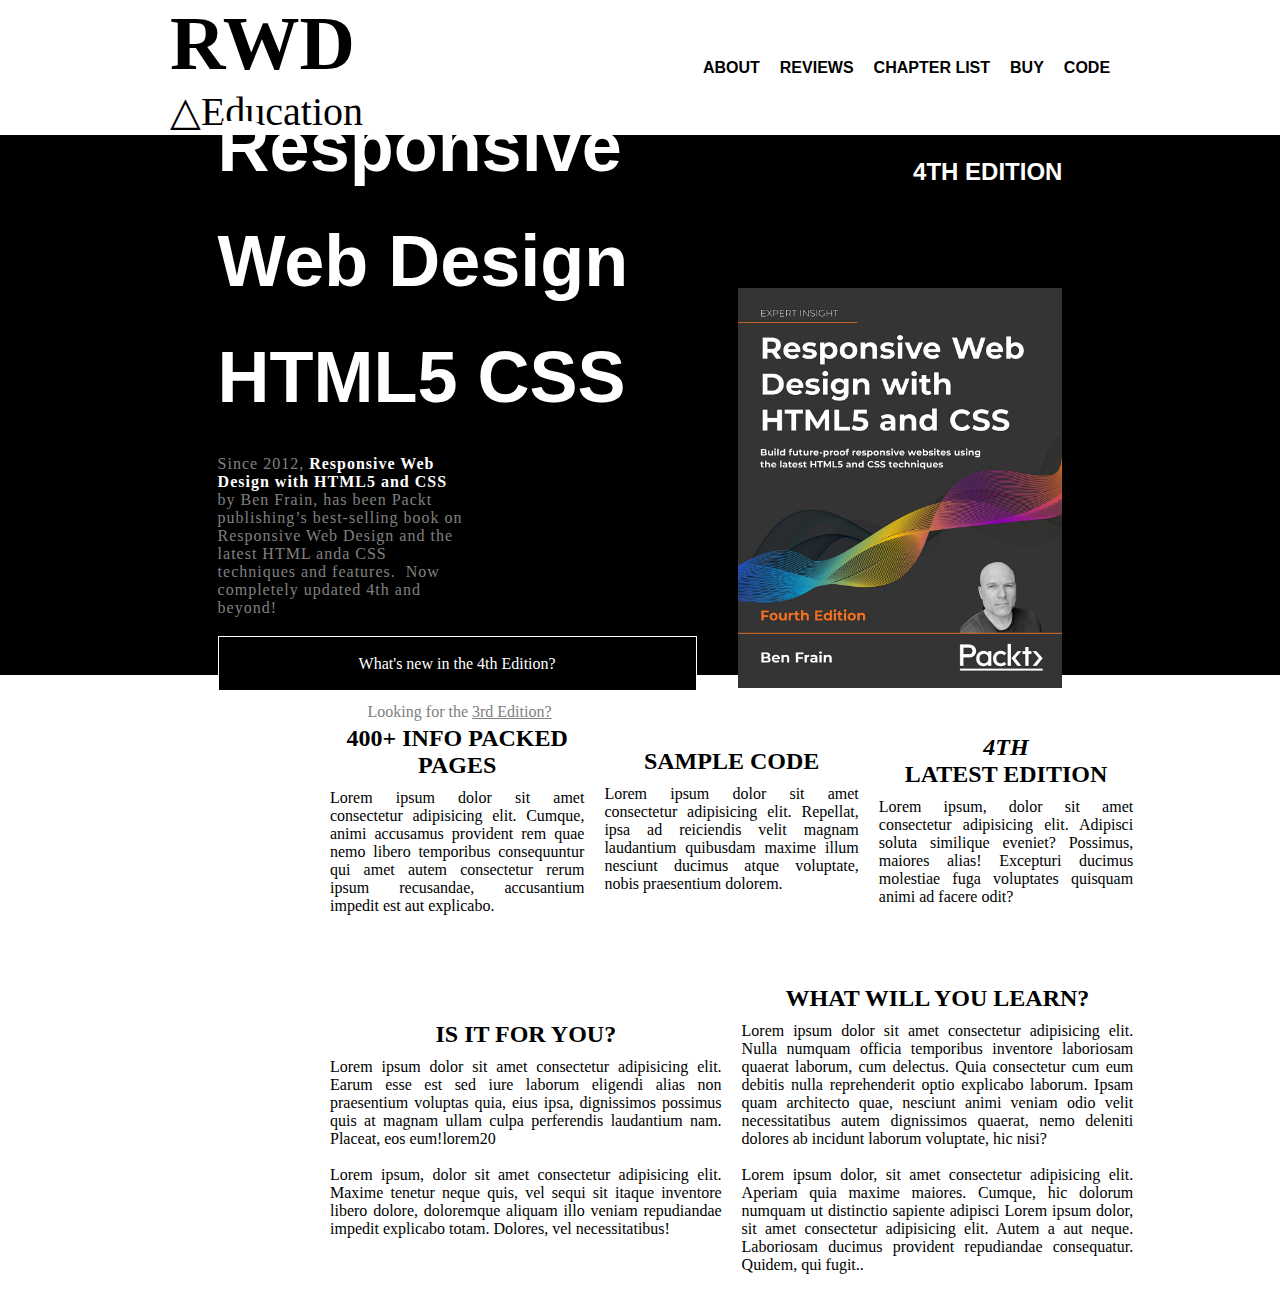
<file: 02/index.html>
<!DOCTYPE html>
<html lang="en">
<head>
  <meta charset="UTF-8">
  <meta name="viewport" content="width=device-width, initial-scale=1.0">
  <link rel="stylesheet" href="style.css">
  <title>Document</title>
</head>
<body>
  <header id="header">
    <nav>
      <div class="header-brand">
        <h1>RWD</h1>
        <h2><span>△</span>Education</h2>
      </div>
      <div class="nav-links">
        <ul>
          <li><a href="">ABOUT</a></li>
          <li><a href="">REVIEWS</a></li>
          <li><a href="">CHAPTER LIST</a></li>
          <li><a href="">BUY</a></li>
          <li><a href="">CODE</a></li>
        </ul>
      </div>
    </nav>
  </header>
  <main>
    <div class="hero-section">
      <div class="hero-section-left">
        <h1 style="line-height: 1.6;">Responsive Web Design <br>HTML5 CSS</h1>
        <!-- <p>Lorem ipsum dolor <b>sit amet consectetur adipisicing elit.</b> Nobis vel natus deleniti pariatur tempore maiores, voluptates reiciendisr doloremque, deleniti, magnam reiciendis iste quidem, eius tenetur quaerat nisi ullam eum. Quod voluptate ducimus nobis voluptas saepe rerum, ullam sint suscipit consequuntur quibusdam fugit sit itaque aliquam?</p> -->
         <p>Since 2012, <b>Responsive Web Design with HTML5 and CSS</b>
          by Ben Frain, has been Packt publishing’s best-selling
          book on Responsive Web Design and the latest HTML anda
          CSS techniques and features.  Now completely updated 4th and beyond!</p><br>
        <span>What's new in the 4th Edition?</span>
        <br><a href="#">Looking for the <u>3rd Edition?</u></a>
      </div>
      <div class="hero-section-right">
        <h2>4TH EDITION</h2>
        <img src="img/81n6iWkrsFL.jpg" alt="">
      </div>
    </div>
  </main>
  <footer>
    <section class="footer-top">
      <div class="footer-top-left">
        <h2>400+ INFO PACKED PAGES</h2>
        <p>Lorem ipsum dolor sit amet consectetur adipisicing elit. Cumque, animi accusamus provident rem quae nemo libero temporibus consequuntur qui amet autem consectetur rerum ipsum recusandae, accusantium impedit est aut explicabo.</p>
      </div>
      <div class="footer-top-middle">
        <h2>SAMPLE CODE</h2>
        <p>Lorem ipsum dolor sit amet consectetur adipisicing elit. Repellat, ipsa ad reiciendis velit magnam laudantium quibusdam maxime illum nesciunt ducimus atque voluptate, nobis praesentium dolorem.</p>
      </div>
      <div class="footer-top-right">
        <h2><i>4TH</i><br>LATEST EDITION</h2>
        <p>Lorem ipsum, dolor sit amet consectetur adipisicing elit. Adipisci soluta similique eveniet? Possimus, maiores alias! Excepturi ducimus molestiae fuga voluptates quisquam animi ad facere odit?</p>
      </div>
    </section>
    <section class="footer-bottom">
      <div class="footer-bottom-left">
        <h2>IS IT FOR YOU?</h2>
        <p style="text-align: justify;">Lorem ipsum dolor sit amet consectetur adipisicing elit. Earum esse est sed iure laborum eligendi alias non praesentium voluptas quia, eius ipsa, dignissimos possimus quis at magnam ullam culpa perferendis laudantium nam. Placeat, eos eum!lorem20

        </p><br>
        <p>Lorem ipsum, dolor sit amet consectetur adipisicing elit. Maxime tenetur neque quis, vel sequi sit itaque inventore libero dolore, doloremque aliquam illo veniam repudiandae impedit explicabo totam. Dolores, vel necessitatibus!</p>
      </div>
      <div class="footer-bottom-right">
        <h2>WHAT WILL YOU LEARN?</h2>
        <p>Lorem ipsum dolor sit amet consectetur adipisicing elit. Nulla numquam officia temporibus inventore laboriosam quaerat laborum, cum delectus. Quia consectetur cum eum debitis nulla reprehenderit optio explicabo laborum. Ipsam quam architecto quae, nesciunt animi veniam odio velit necessitatibus autem dignissimos quaerat, nemo deleniti dolores ab incidunt laborum voluptate, hic nisi?</p><br>
        <p>Lorem ipsum dolor, sit amet consectetur adipisicing elit. Aperiam quia maxime maiores. Cumque, hic dolorum numquam ut distinctio sapiente adipisci Lorem ipsum dolor, sit amet consectetur adipisicing elit. Autem a aut neque. Laboriosam ducimus provident repudiandae consequatur. Quidem, qui fugit..</p>
      </div>
    </section>
  </footer>
</body>
</html>
</file>
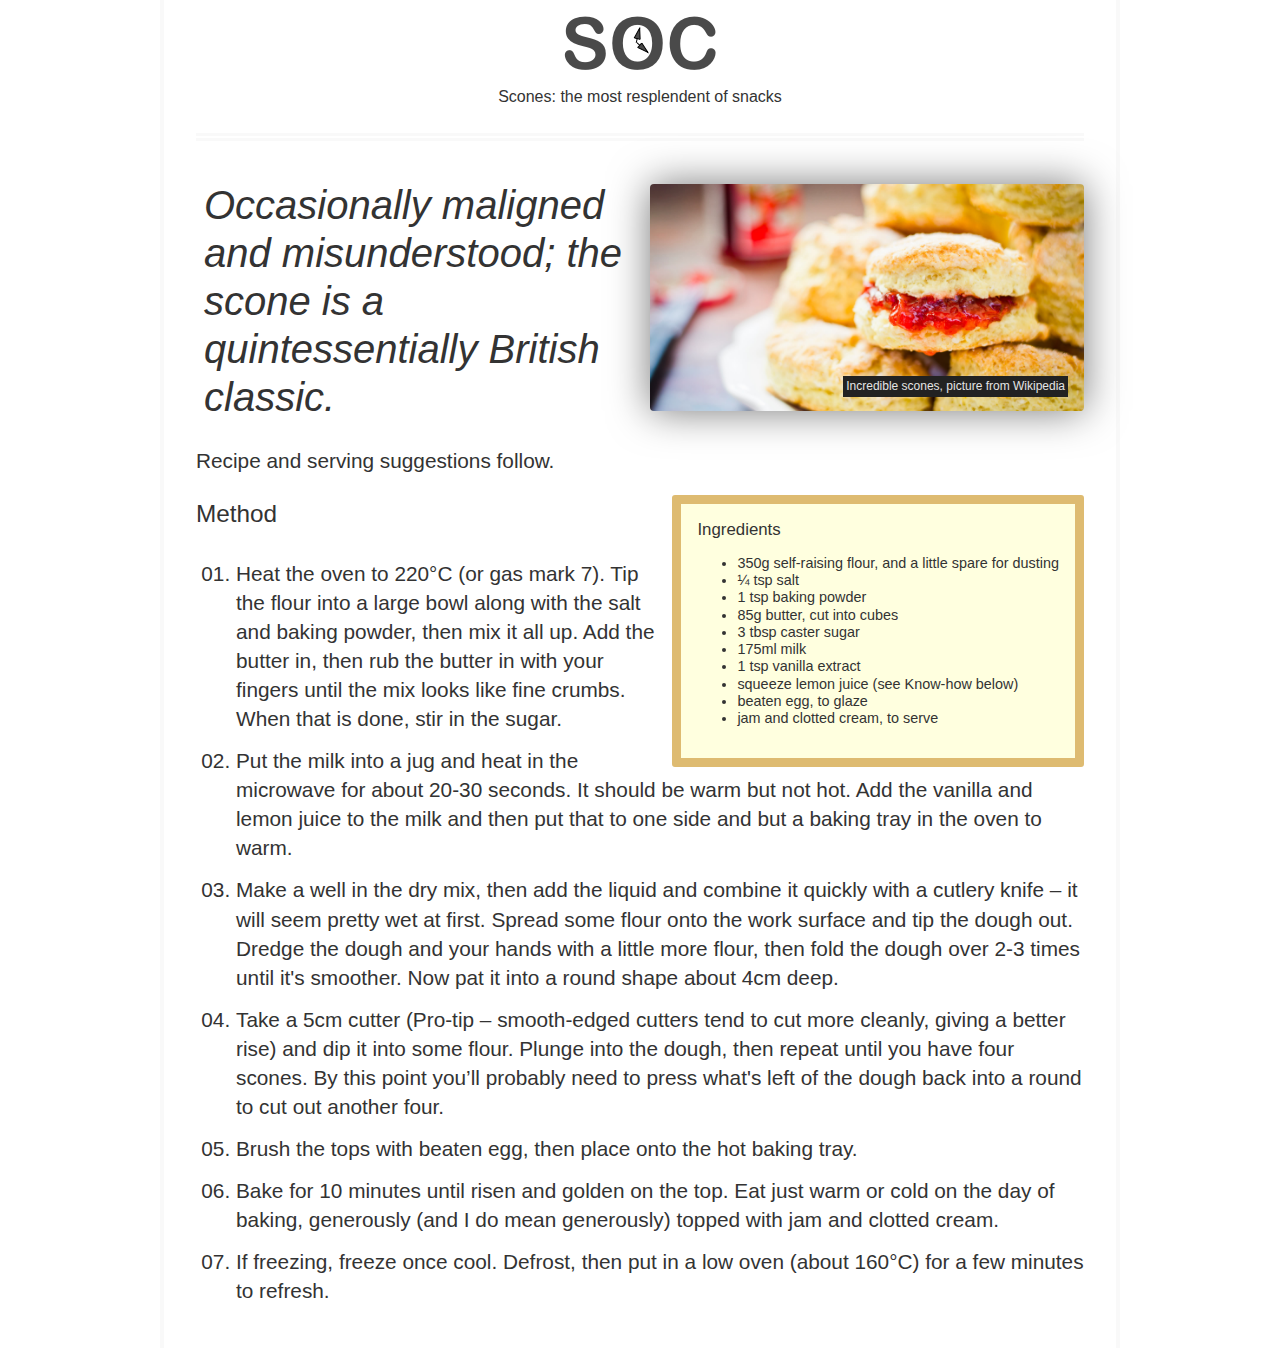
<file: 01/end/index.html>
<!DOCTYPE html>
<html class="no-js" lang="en">
    <head>
        <meta charset="utf-8" />
        <title>Our first responsive web page with HTML5 and CSS</title>
        <meta
            name="description"
            content="A basic responsive web page – an example from Chapter 1"
        />
        <meta name="viewport" content="width=device-width,initial-scale=1.0" />
        <link rel="stylesheet" href="css/styles.css" />
    </head>
    <body>
        <div class="Header">
            <a href="/" class="LogoWrapper"
                ><img src="img/SOC-Logo.png" alt="Scone O'Clock logo"
            /></a>
            <h1 class="Strap">Scones: the most resplendent of snacks</h1>
        </div>
        <div class="IntroWrapper">
            <h2 class="IntroText">
                Occasionally maligned and misunderstood; the scone is a
                quintessentially British classic.
            </h2>
            <div class="MoneyShot">
                <img
                    class="MoneyShotImg"
                    src="img/scones.jpg"
                    alt="Incredible scones"
                />
                <p class="ImageCaption">
                    Incredible scones, picture from Wikipedia
                </p>
            </div>
        </div>
        <p>Recipe and serving suggestions follow.</p>
        <div class="Ingredients">
            <h3 class="SubHeader">Ingredients</h3>
            <ul>
                <li>350g self-raising flour, and a little spare for dusting</li>
                <li>¼ tsp salt</li>
                <li>1 tsp baking powder</li>
                <li>85g butter, cut into cubes</li>
                <li>3 tbsp caster sugar</li>
                <li>175ml milk</li>
                <li>1 tsp vanilla extract</li>
                <li>squeeze lemon juice (see Know-how below)</li>
                <li>beaten egg, to glaze</li>
                <li>jam and clotted cream, to serve</li>
            </ul>
        </div>
        <div class="HowToMake">
            <h3 class="SubHeader">Method</h3>
            <ol class="MethodWrapper">
                <li>
                    Heat the oven to 220&deg;C (or gas mark 7). Tip the flour
                    into a large bowl along with the salt and baking powder,
                    then mix it all up. Add the butter in, then rub the butter
                    in with your fingers until the mix looks like fine crumbs.
                    When that is done, stir in the sugar.
                </li>
                <li>
                    Put the milk into a jug and heat in the microwave for about
                    20-30 seconds. It should be warm but not hot. Add the
                    vanilla and lemon juice to the milk and then put that to one
                    side and but a baking tray in the oven to warm.
                </li>
                <li>
                    Make a well in the dry mix, then add the liquid and combine
                    it quickly with a cutlery knife – it will seem pretty wet at
                    first. Spread some flour onto the work surface and tip the
                    dough out. Dredge the dough and your hands with a little
                    more flour, then fold the dough over 2-3 times until it's
                    smoother. Now pat it into a round shape about 4cm deep.
                </li>
                <li>
                    Take a 5cm cutter (Pro-tip – smooth-edged cutters tend to
                    cut more cleanly, giving a better rise) and dip it into some
                    flour. Plunge into the dough, then repeat until you have
                    four scones. By this point you’ll probably need to press
                    what's left of the dough back into a round to cut out
                    another four.
                </li>
                <li>
                    Brush the tops with beaten egg, then place onto the hot
                    baking tray.
                </li>
                <li>
                    Bake for 10 minutes until risen and golden on the top. Eat
                    just warm or cold on the day of baking, generously (and I do
                    mean generously) topped with jam and clotted cream.
                </li>
                <li>
                    If freezing, freeze once cool. Defrost, then put in a low
                    oven (about 160&deg;C) for a few minutes to refresh.
                </li>
            </ol>
        </div>
    </body>
</html>
</file>
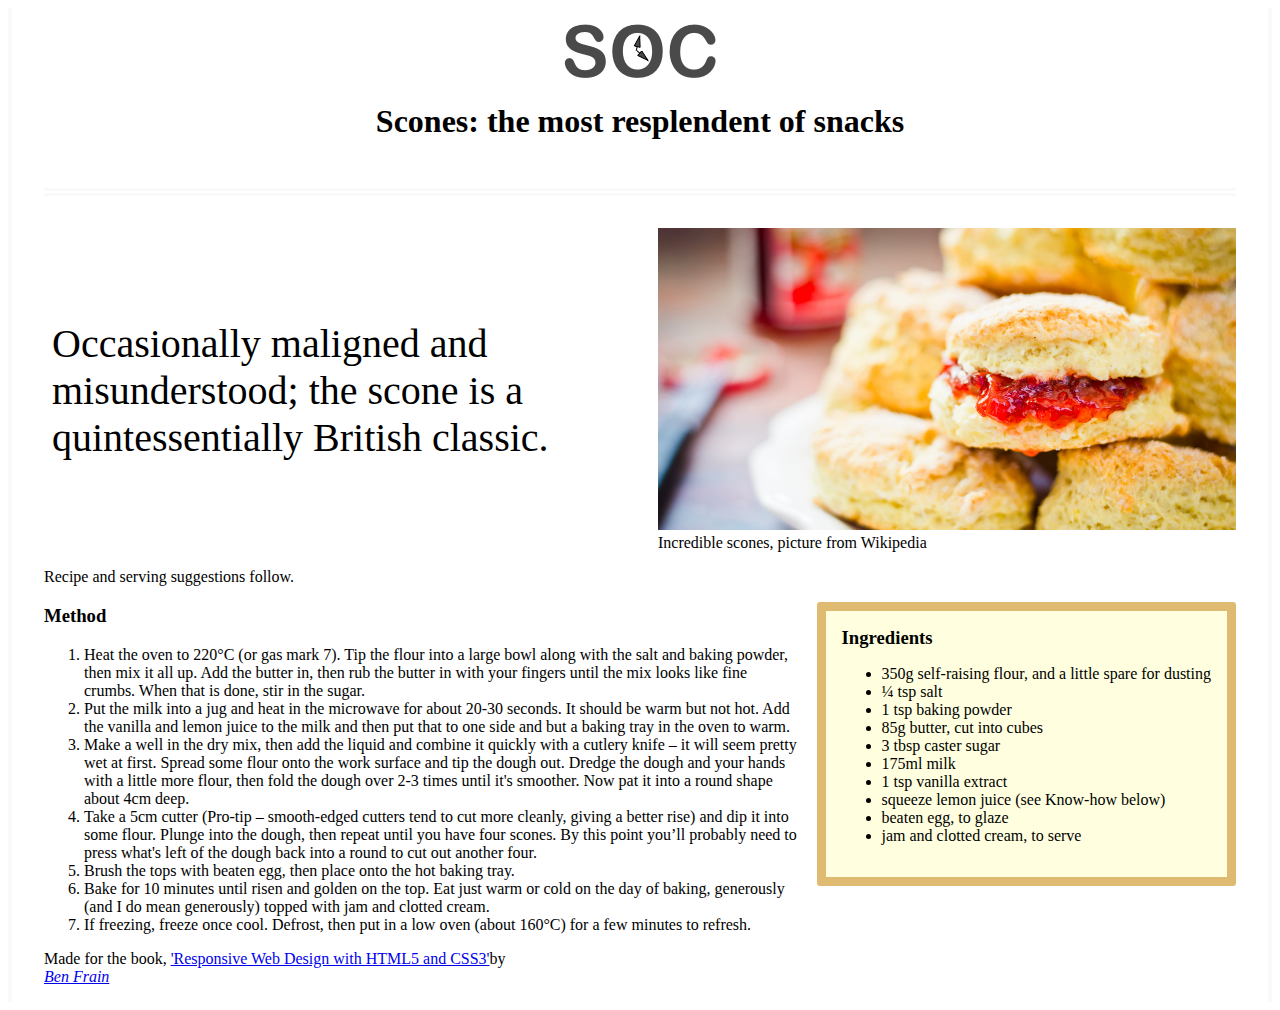
<file: 01/start/index.html>
<!DOCTYPE html>
<html class="no-js" lang="en">
    <head>
        <meta charset="utf-8" />
        <meta name="viewport" content="width=device-width, initial-scale=1.0"/>
        <title>Our first responsive web page with HTML5 and CSS</title>
        <meta
            name="description"
            content="A basic responsive web page – an example from Chapter 1"
        />
        <link rel="stylesheet" href="css/styles.css" />
    </head>
    <body>
    <article>
        <header class="Header">
            <a href="/" class="LogoWrapper"
                ><img src="img/SOC-Logo.png" alt="Scone O'Clock logo"
            /></a>
            <h1 class="Strap">Scones: the most resplendent of snacks</p>
        </header>
        <section class="IntroWrapper">
            <p class="IntroText">
                Occasionally maligned and misunderstood; the scone is a
                quintessentially British classic.
            </p>
            <figure class="MoneyShot">
                <img src="img/scones.jpg" alt="hero image">
                <figcaption class="ImageCaption">
                    Incredible scones, picture from Wikipedia
                </figcaption>
            </figure>
        </section>
        <p>Recipe and serving suggestions follow.</p>
        <section class="Ingredients">
            <h3 class="SubHeader">Ingredients</h3>
            <ul>
                <li>350g self-raising flour, and a little spare for dusting</li>
                <li>¼ tsp salt</li>
                <li>1 tsp baking powder</li>
                <li>85g butter, cut into cubes</li>
                <li>3 tbsp caster sugar</li>
                <li>175ml milk</li>
                <li>1 tsp vanilla extract</li>
                <li>squeeze lemon juice (see Know-how below)</li>
                <li>beaten egg, to glaze</li>
                <li>jam and clotted cream, to serve</li>
            </ul>
        </section>
        <section class="HowToMake">
            <h3 class="SubHeader">Method</h3>
            <ol class="MethodWrapper">
                <li>
                    Heat the oven to 220&deg;C (or gas mark 7). Tip the flour
                    into a large bowl along with the salt and baking powder,
                    then mix it all up. Add the butter in, then rub the butter
                    in with your fingers until the mix looks like fine crumbs.
                    When that is done, stir in the sugar.
                </li>
                <li>
                    Put the milk into a jug and heat in the microwave for about
                    20-30 seconds. It should be warm but not hot. Add the
                    vanilla and lemon juice to the milk and then put that to one
                    side and but a baking tray in the oven to warm.
                </li>
                <li>
                    Make a well in the dry mix, then add the liquid and combine
                    it quickly with a cutlery knife – it will seem pretty wet at
                    first. Spread some flour onto the work surface and tip the
                    dough out. Dredge the dough and your hands with a little
                    more flour, then fold the dough over 2-3 times until it's
                    smoother. Now pat it into a round shape about 4cm deep.
                </li>
                <li>
                    Take a 5cm cutter (Pro-tip – smooth-edged cutters tend to
                    cut more cleanly, giving a better rise) and dip it into some
                    flour. Plunge into the dough, then repeat until you have
                    four scones. By this point you’ll probably need to press
                    what's left of the dough back into a round to cut out
                    another four.
                </li>
                <li>
                    Brush the tops with beaten egg, then place onto the hot
                    baking tray.
                </li>
                <li>
                    Bake for 10 minutes until risen and golden on the top. Eat
                    just warm or cold on the day of baking, generously (and I do
                    mean generously) topped with jam and clotted cream.
                </li>
                <li>
                    If freezing, freeze once cool. Defrost, then put in a low
                    oven (about 160&deg;C) for a few minutes to refresh.
                </li>
            </ol>
        </section>
        <footer>
            Made for the book,
            <a href="https://rwd.education">'Responsive Web Design with HTML5 and CSS3'</a>by <address><a href="https://benfrain.com">Ben Frain</a></address>
        </footer>
    </article>
    </body>
</html>
</file>
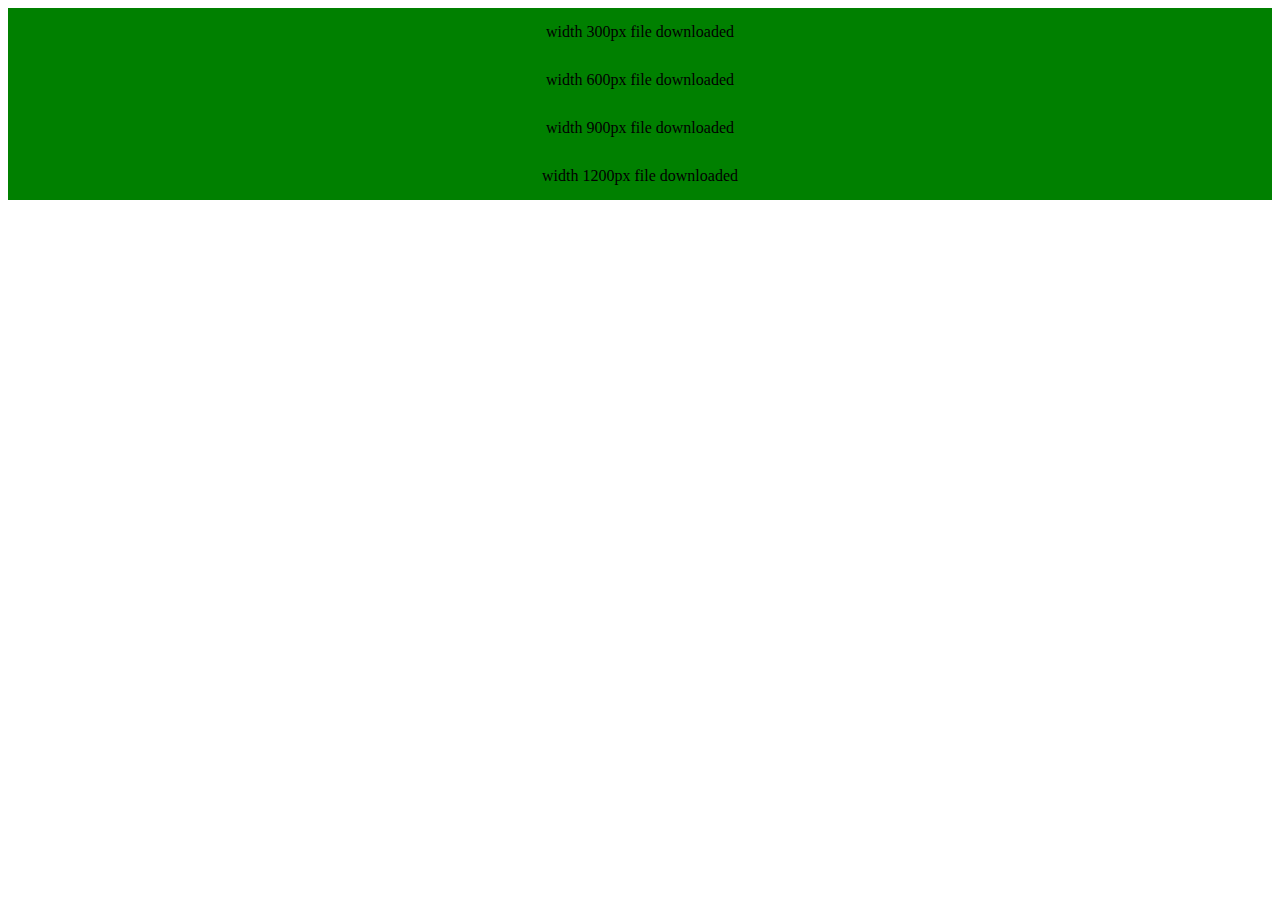
<file: 03/example_03-02/index.html>
<!DOCTYPE html>
<html lang="en">
  <head>
    <meta charset="utf-8" />
    <title>Media Query test - which browser downloads which asset?</title>
    <meta name="description" content="Quick test to determine which browsers download all media queries" />
    <meta name="viewport" content="width=device-width, initial-scale=1.0" />
    <style type="text/css">
      div {
        display: none;
        background-color: green;
        height: 3rem;
        line-height: 3rem;
        font-size: 1rem;
        text-align: center;
      }
    </style>
    <link rel="stylesheet" media="(min-width: 300px)" href="w300.css" />
    <link rel="stylesheet" media="(min-width: 600px)" href="w600.css" />
    <link rel="stylesheet" media="(min-width: 900px)" href="w900.css" />
    <link rel="stylesheet" media="(min-width: 1200px)" href="w1200.css" />
  </head>
  <body>
    <div class="w300">width 300px file downloaded</div>
    <div class="w600">width 600px file downloaded</div>
    <div class="w900">width 900px file downloaded</div>
    <div class="w1200">width 1200px file downloaded</div>
  </body>
</html>
</file>
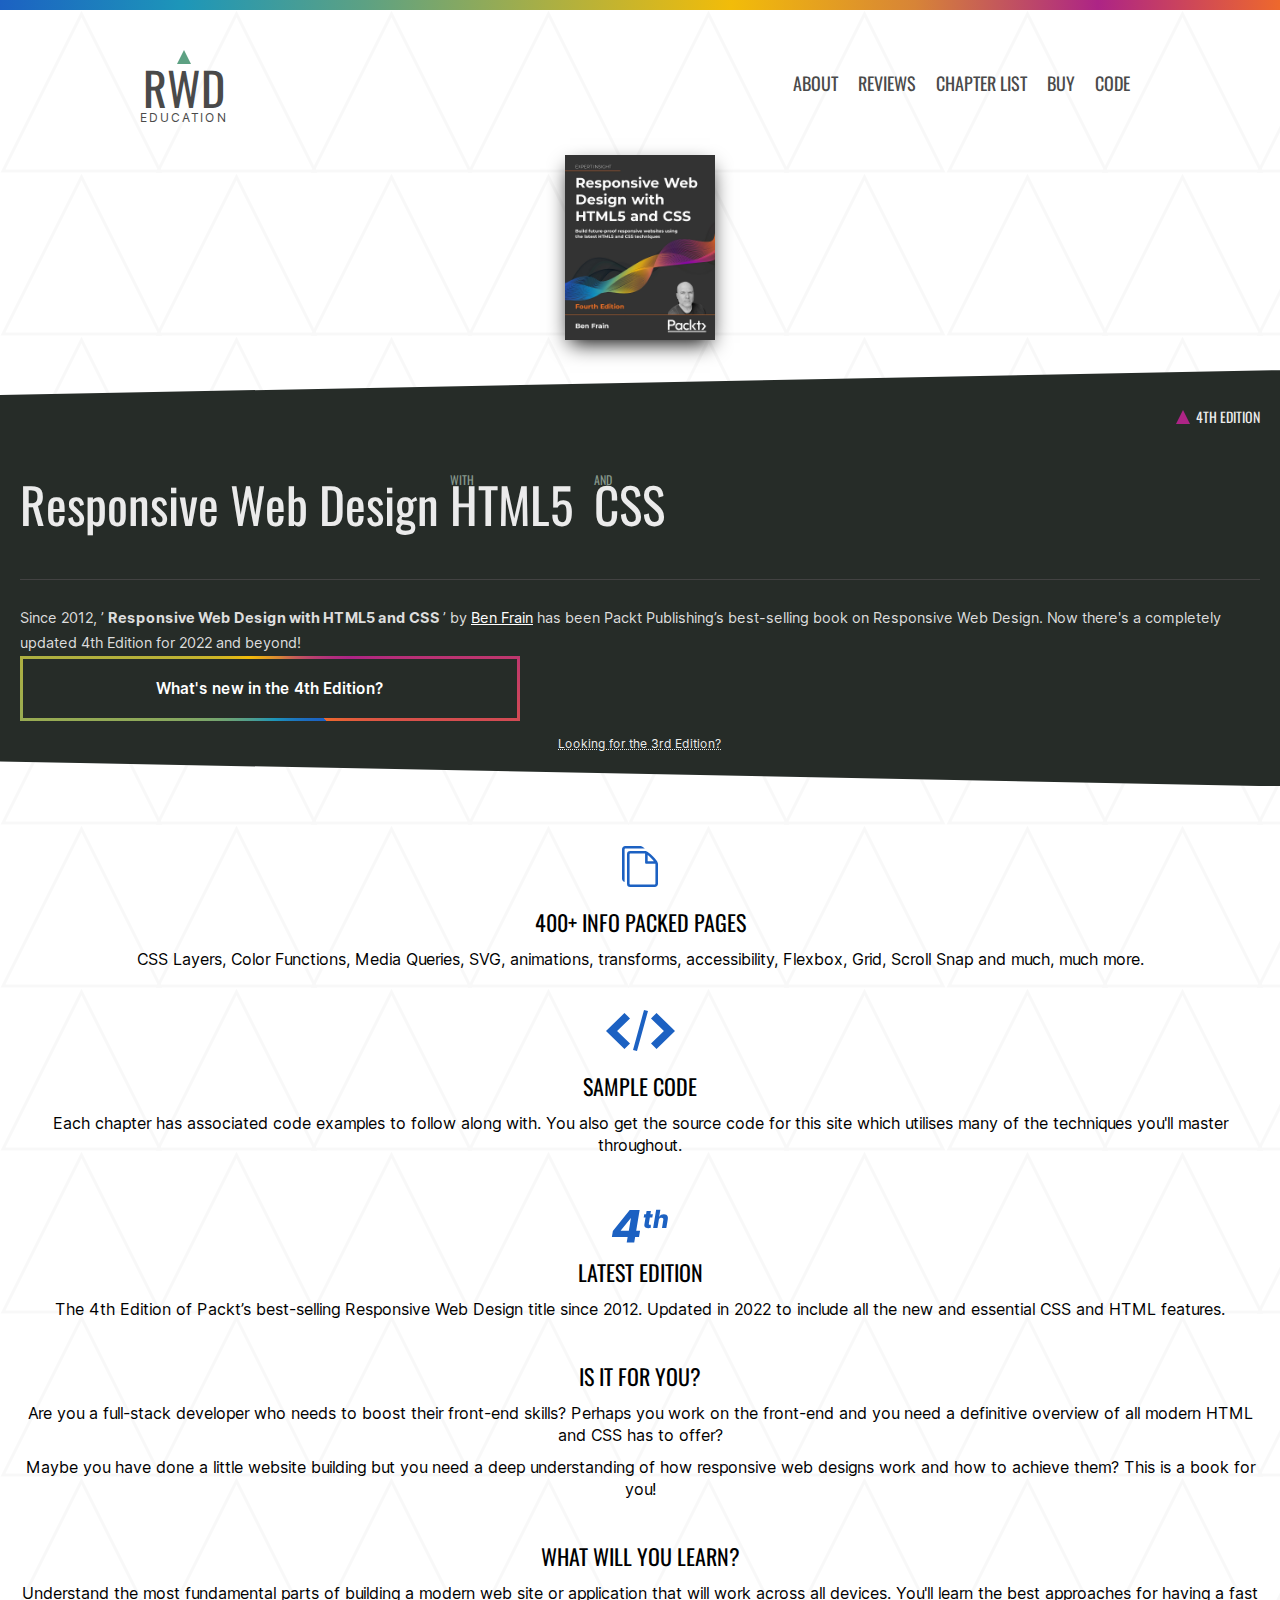
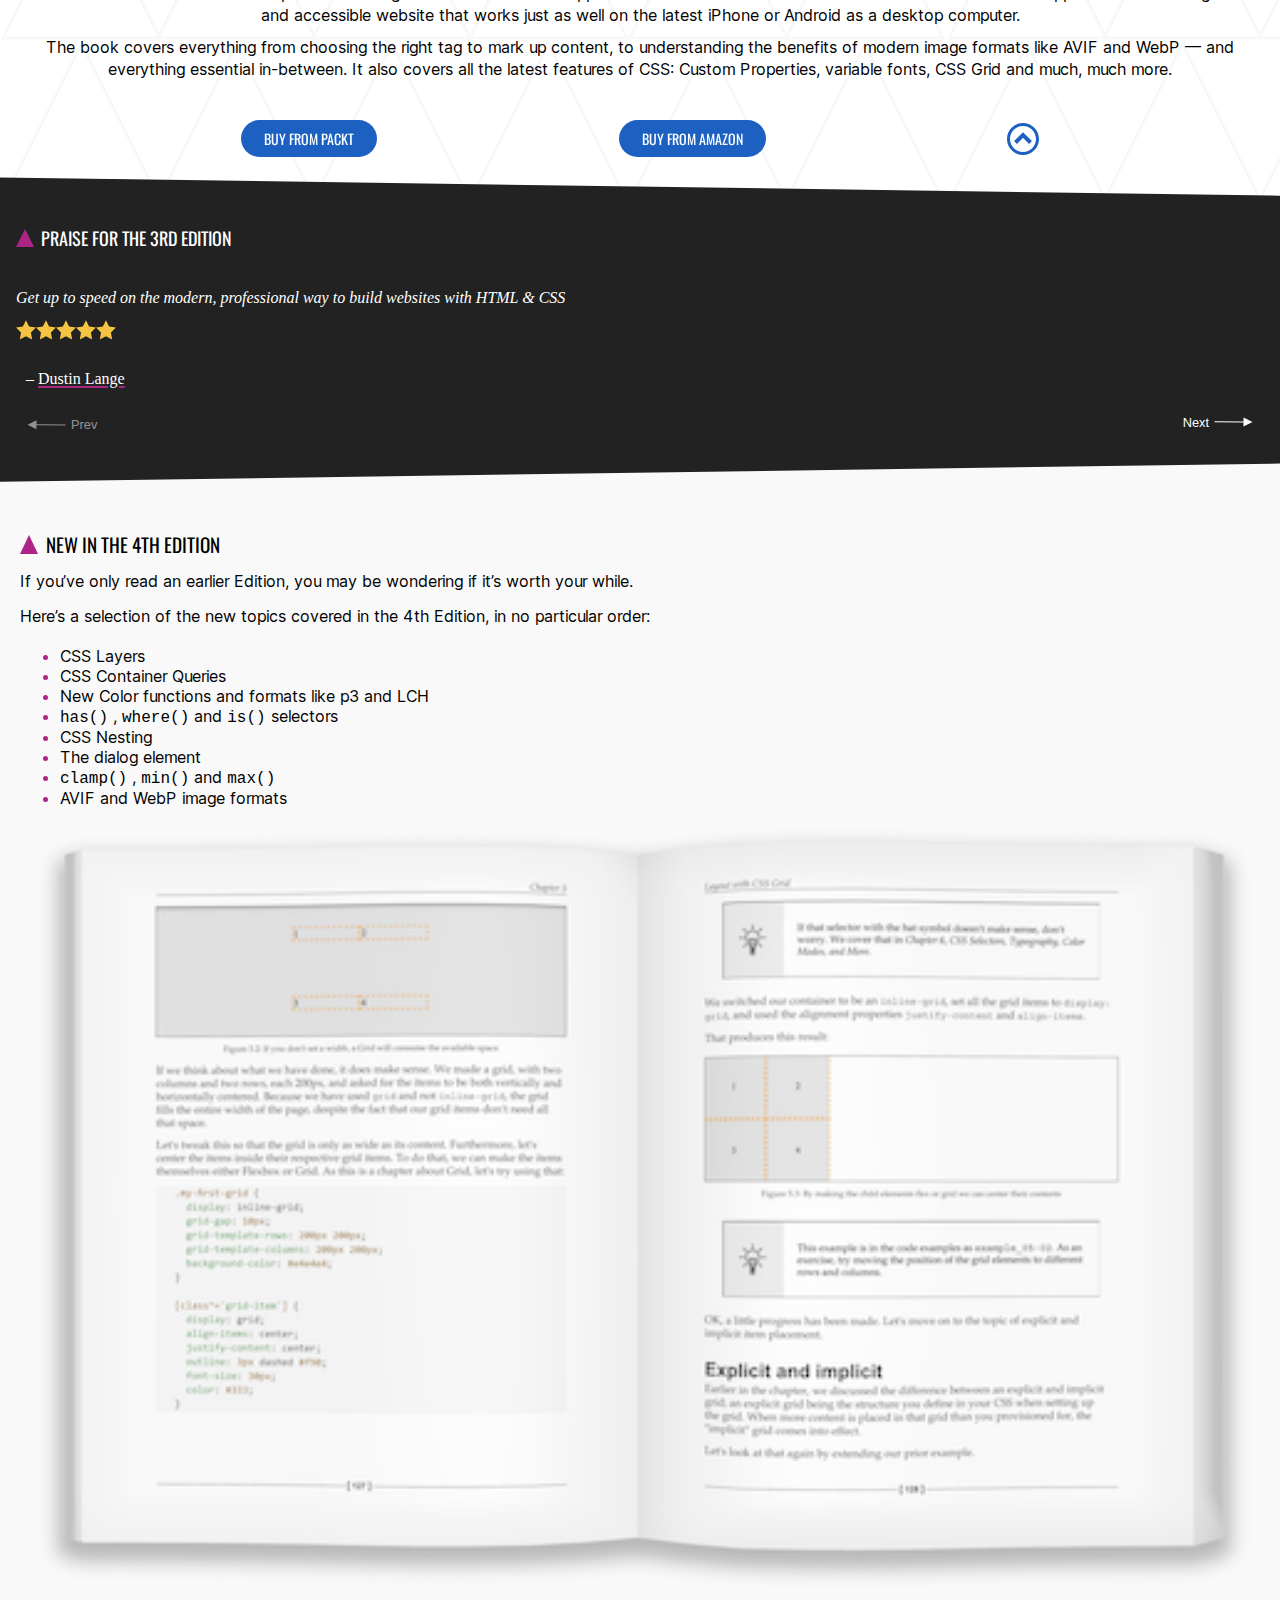
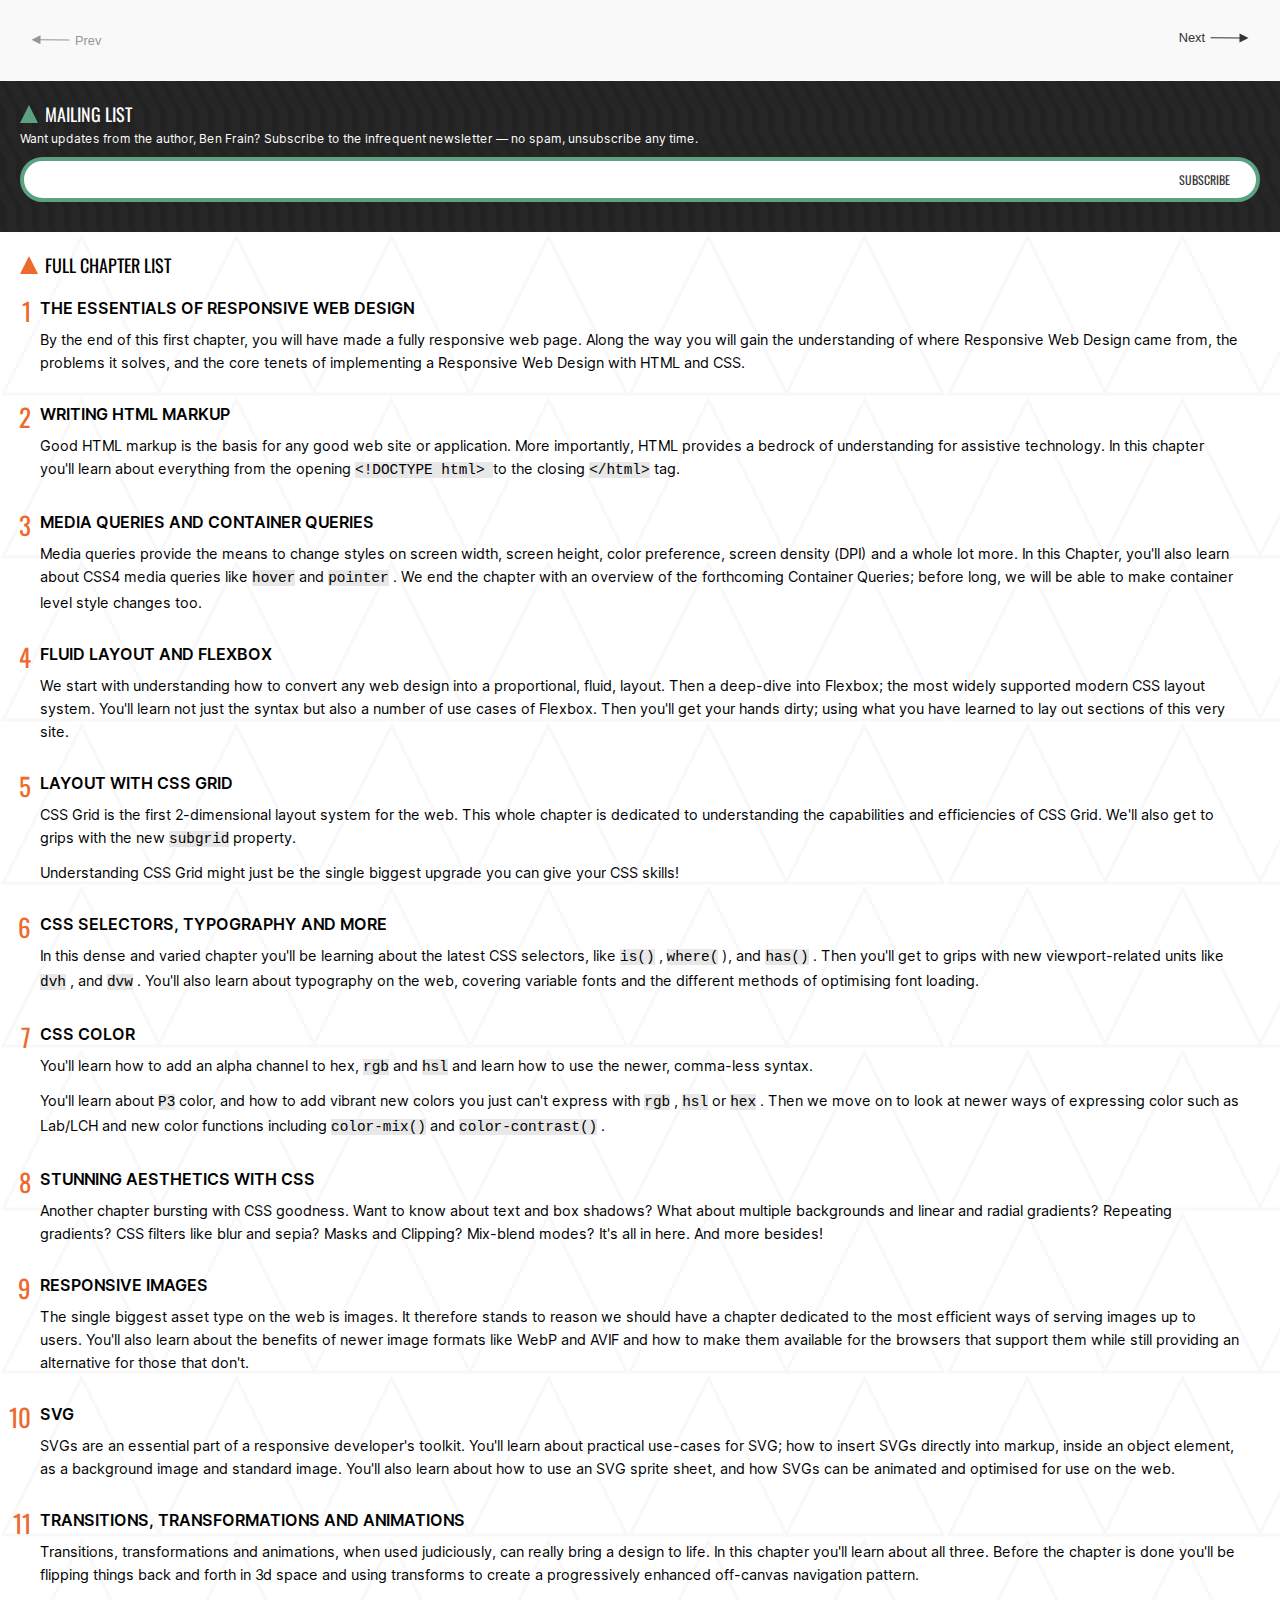
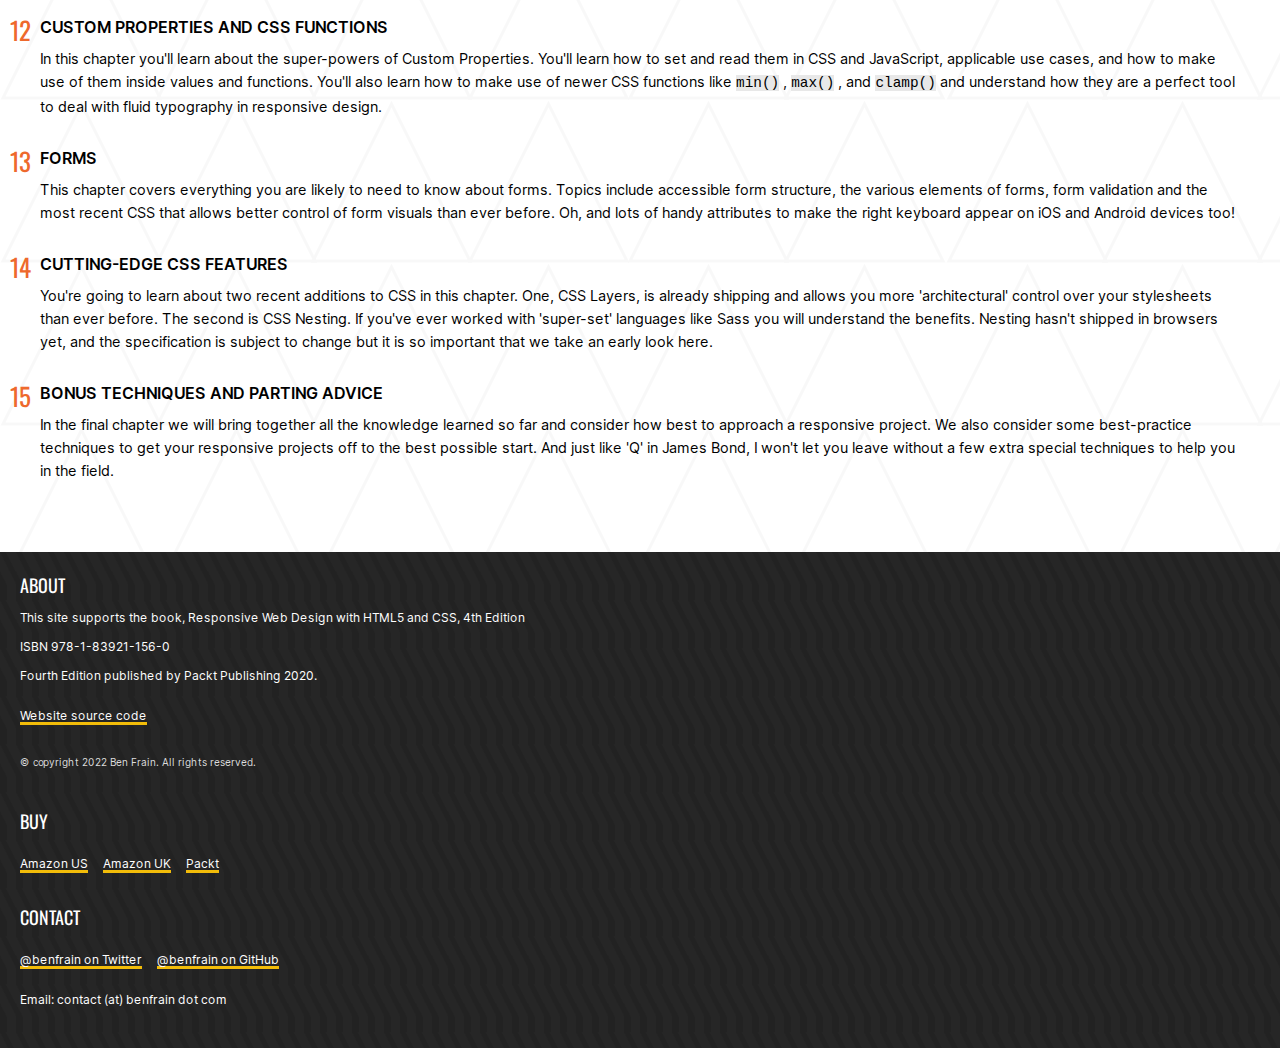
<file: 03/Start/index.html>
<!DOCTYPE html>
<html lang="en-US" class="no-js">
    <head>
        <meta charset="utf-8" />
        <title>Responsive Web Design with HTML5 and CSS by Ben Frain</title>
        <meta
            name="Description"
            content="A website for the book, Responsive Web Design with HTML and CSS, by Ben Frain"
        />

        <meta name="viewport" content="width=device-width, initial-scale=1.0" />
        <link
            href="https://fonts.googleapis.com/css?family=Oswald:500&display=swap"
            rel="stylesheet"
        />
        <link
            rel="apple-touch-icon"
            sizes="180x180"
            href="favicon/apple-touch-icon.png"
        />
        <link
            rel="icon"
            type="image/png"
            sizes="32x32"
            href="favicon/favicon-32x32.png"
        />
        <link
            rel="icon"
            type="image/png"
            sizes="16x16"
            href="favicon/favicon-16x16.png"
        />
        <link rel="manifest" href="site.webmanifest" />
        <link
            rel="mask-icon"
            href="favicon/safari-pinned-tab.svg"
            color="#5bbad5"
        />
        <meta name="msapplication-TileColor" content="#da532c" />
        <link rel="shortcut icon" href="favicon/favicon.ico" />
        <meta name="theme-color" content="#ffffff" />
        <link rel="stylesheet" href="./assets/index.css" />
    </head>
    <body>
        <svg
            display="none"
            width="0"
            height="0"
            version="1.1"
            xmlns="http://www.w3.org/2000/svg"
            xmlns:xlink="http://www.w3.org/1999/xlink"
        >
            <defs>
                <symbol id="star" viewbox="0 0 44 43">
                    <path
                        d="M43.844 16.19l-15.148-2.237L21.922 0l-6.774 13.953L0 16.19l10.961 10.86-2.588 15.336 13.549-7.24 13.548 7.24-2.587-15.335z"
                        fill="#F5C443"
                        fill-rule="nonzero"
                    />
                </symbol>
                <symbol id="right-arrow" viewBox="0 0 39 10">
                    <path
                        d="M29.507 5.418L.501 5.141l.01-1 29.006.277.038-4 8.956 4.586-9.042 4.414.038-4z"
                        fill-rule="nonzero"
                    />
                </symbol>
                <symbol id="left-arrow" viewBox="0 0 39 10">
                    <path
                        d="M9.51 4.227l29.006.277-.01 1-29.005-.277-.038 4L.506 4.641 9.549.227l-.039 4z"
                        fill-rule="nonzero"
                    />
                </symbol>
                <symbol id="pages" viewBox="0 0 36 41">
                    <g fill="var(--r7)" fill-rule="nonzero">
                        <path
                            d="M34.297 14.204c-.897-1.217-2.146-2.64-3.519-4.006-1.373-1.366-2.802-2.61-4.025-3.503C24.672 5.175 23.662 5 23.083 5H8.23A3.225 3.225 0 005 8.214v29.572A3.225 3.225 0 008.23 41h24.54c1.781 0 3.23-1.442 3.23-3.214V17.857c0-.576-.176-1.58-1.703-3.653zm-5.346-2.188c1.24 1.234 2.212 2.347 2.93 3.27h-6.214V9.1c.927.715 2.045 1.683 3.284 2.916zm4.466 25.77a.653.653 0 01-.646.643H8.229a.653.653 0 01-.646-.643V8.214c0-.348.296-.643.646-.643h14.854v9c0 .71.579 1.286 1.292 1.286h9.042v19.929z"
                        />
                        <path
                            d="M21.866 1.698C19.773.176 18.758 0 18.176 0H3.247C1.456 0 0 1.445 0 3.22v29.625C0 34.4 1.117 35.7 2.597 36V3.22c0-.349.297-.644.649-.644H23a26.474 26.474 0 00-1.134-.878z"
                        />
                    </g>
                </symbol>
                <symbol id="code" viewBox="0 0 69 41">
                    <g fill="var(--r7)" fill-rule="nonzero">
                        <path
                            d="M45 33.6l5.538 5.4L69 21 50.538 3 45 8.4 57.923 21zM24 8.4L18.462 3 0 21l18.462 18L24 33.6 11.077 21zM38.015 0L42 1.074 30.985 41 27 39.926 38.015 0z"
                        />
                    </g>
                </symbol>
                <symbol id="4th" viewBox="0 0 44 41">
                    <path
                        d="M0.651989 28.8949L1.42472 24.2344L14.2109 8.27273H18.3523L17.3018 14.5994H14.8991L7.41335 23.9929L7.36506 24.1861H22.0469L21.2621 28.8949H0.651989ZM11.9169 33L12.8466 27.4702L13.3054 25.4297L16.1428 8.27273H21.733L17.6278 33H11.9169Z"
                        fill="var(--r7)"
                    />
                    <path
                        d="M31.7592 11.6364L31.3477 14.0653H24.8097L25.2212 11.6364H31.7592ZM26.9957 9.15341H30.2951L28.7028 18.7411C28.6713 18.9435 28.6758 19.1077 28.7163 19.2337C28.7612 19.3551 28.8422 19.4428 28.9592 19.4968C29.0806 19.5463 29.229 19.571 29.4045 19.571C29.5259 19.571 29.6609 19.5575 29.8093 19.5305C29.9577 19.5036 30.0702 19.4833 30.1467 19.4698L30.2546 21.8516C30.0792 21.901 29.843 21.9573 29.5462 22.0202C29.2538 22.0877 28.9119 22.1304 28.5206 22.1484C27.7289 22.1799 27.0745 22.0877 26.5572 21.8718C26.0444 21.6514 25.6823 21.3095 25.4709 20.8462C25.264 20.3829 25.2235 19.8027 25.3494 19.1055L26.9957 9.15341ZM36.2427 16.0895L35.2576 22H31.9583L34.2523 8.18182H37.4437L36.5666 13.5391H36.6813C37.0141 12.9003 37.4775 12.401 38.0712 12.0412C38.665 11.6813 39.3532 11.5014 40.1358 11.5014C40.8555 11.5014 41.4583 11.6634 41.9441 11.9872C42.4299 12.3066 42.774 12.7586 42.9764 13.3434C43.1788 13.9281 43.2148 14.6119 43.0843 15.3945L41.9778 22H38.6784L39.677 16.0423C39.767 15.4665 39.6928 15.0167 39.4544 14.6928C39.216 14.369 38.8336 14.207 38.3074 14.207C37.961 14.207 37.6416 14.2835 37.3493 14.4364C37.0614 14.5849 36.8207 14.7985 36.6273 15.0774C36.4339 15.3563 36.3057 15.6937 36.2427 16.0895Z"
                        fill="var(--r7)"
                    />
                </symbol>
            </defs>
        </svg>
        <header class="rwd-MastHead">
            <a href="/" class="rwd-Logo">
                <span class="rwd-Logo_Main">RWD</span>
                <span class="rwd-Logo_Secondary">Education</span>
            </a>
            <nav class="rwd-Nav">
                <a class="rwd-Nav_Link" href="#about">About</a>
                <a class="rwd-Nav_Link" href="#reviews">Reviews</a>
                <a class="rwd-Nav_Link" href="#chapters">Chapter List</a>
                <a class="rwd-Nav_Link" href="#buy">Buy</a>
                <button
                    type="button"
                    class="rwd-Nav_Link"
                    aria-controls="downloadPanel"
                >
                    Code
                </button>
                <div
                    id="downloadPanelClickMask"
                    class="rwd-DownloadPanel_Mask"
                    data-active="false"
                ></div>
                <dialog id="downloadPanel">
                    <form method="dialog" class="rwd-DownloadPanel">
                        <button class="rwd-DownloadPanel_Dismiss" type="reset">
                            Close
                        </button>
                        <p class="rwd-DownloadPanel_Title">
                            <svg class="rwd-DownloadPanel_SVG">
                                <use xlink:href="#code"></use>
                            </svg>

                            Download Code
                        </p>
                        <div class="rwd-DownloadPanel_Links">
                            <a
                                href="https://github.com/PacktPublishing/Responsive-Web-Design-with-HTML5-and-CSS-Third-Edition/archive/master.zip"
                                class="rwd-DownloadPanel_Link"
                            >
                                3rd Edition
                            </a>
                            <a
                                href="https://github.com/benfrain/rwd/archive/master.zip"
                                class="rwd-DownloadPanel_Link"
                            >
                                4th Edition
                            </a>
                        </div>
                    </form>
                </dialog>
            </nav>
        </header>
        <main>
            <section class="rwd-Hero">
                <picture class="rwd-Hero_Cover">
                    <source
                        type="image/avif"
                        srcset="
                            ./assets/ResponsiveWebDesign_BenFrain_Cover500.avif 350w,
                            ./assets/ResponsiveWebDesign_BenFrain_Cover700.avif 500w
                        "
                        sizes="(min-width: 320px) 50vw, (min-width: 800px) 40vw"
                    />

                    <source
                        type="image/webp"
                        srcset="
                            ./assets/ResponsiveWebDesign_BenFrain_Cover500.webp 350w,
                            ./assets/ResponsiveWebDesign_BenFrain_Cover700.webp 500w
                        "
                        sizes="(min-width: 320px) 50vw, (min-width: 800px) 40vw"
                    />
                    <img
                        alt="Book cover of Responsive Web Design with HTML5 and CSS by Ben Frain"
                        src="./assets/ResponsiveWebDesign_BenFrain_Cover500.jpg"
                    />
                </picture>
                <div class="rwd-Hero_TitleAndIntro">
                    <h1 class="rwd-Hero_Title">
                        Responsive Web Design
                        <span class="rwd-Hero_TextGroup">
                            <i>with</i>
                            HTML5
                        </span>
                        <span class="rwd-Hero_TextGroup">
                            <i>and</i>
                            CSS
                        </span>
                        <span class="rwd-Hero_Edition">4th Edition</span>
                    </h1>
                    <p class="rwd-Hero_Description">
                        Since 2012, ’
                        <strong>
                            Responsive Web Design with HTML5 and CSS
                        </strong>
                        ’ by
                        <a href="https://benfrain.com">Ben Frain</a>
                        has been Packt Publishing’s best-selling book on
                        Responsive Web Design. Now there's a completely updated
                        4th Edition for 2022 and beyond!
                    </p>
                    <span class="rwd-Hero_JumpLinks">
                        <a href="#new" class="rwd-Hero_JumpLink">
                            What's new in the 4th Edition?
                        </a>
                        <a href="https://3rd.rwd.education" class="rwd-3rd">
                            Looking for the 3rd Edition?
                        </a>
                    </span>
                </div>
            </section>

            <section id="about" class="rwd-About">
                <div class="rwd-About_Minor">
                    <svg class="rwd-About_SVG-pages">
                        <use xlink:href="#pages"></use>
                    </svg>
                    <h5 class="rwd-About_MinorTitle">400+ Info Packed Pages</h5>
                    <p>
                        CSS Layers, Color Functions, Media Queries, SVG,
                        animations, transforms, accessibility, Flexbox, Grid,
                        Scroll Snap and much, much more.
                    </p>
                </div>
                <div class="rwd-About_Minor">
                    <svg class="rwd-About_SVG-code">
                        <use xlink:href="#code"></use>
                    </svg>
                    <h5 class="rwd-About_MinorTitle">Sample Code</h5>
                    <p>
                        Each chapter has associated code examples to follow
                        along with. You also get the source code for this site
                        which utilises many of the techniques you'll master
                        throughout.
                    </p>
                </div>
                <div class="rwd-About_Minor">
                    <svg class="rwd-About_SVG-4th">
                        <use xlink:href="#4th"></use>
                    </svg>

                    <h5 class="rwd-About_MinorTitle">Latest Edition</h5>
                    <p>
                        The 4th Edition of Packt’s best-selling Responsive Web
                        Design title since 2012. Updated in 2022 to include all
                        the new and essential CSS and HTML features.
                    </p>
                </div>
                <div class="rwd-About_Major">
                    <h5 class="rwd-About_MajorTitle">Is it for you?</h5>
                    <p>
                        Are you a full-stack developer who needs to boost their
                        front-end skills? Perhaps you work on the front-end and
                        you need a definitive overview of all modern HTML and
                        CSS has to offer?
                    </p>

                    <p>
                        Maybe you have done a little website building but you
                        need a deep understanding of how responsive web designs
                        work and how to achieve them? This is a book for you!
                    </p>
                </div>
                <div class="rwd-About_Major">
                    <h5 class="rwd-About_MajorTitle">What will you learn?</h5>
                    <p>
                        Understand the most fundamental parts of building a
                        modern web site or application that will work across all
                        devices. You'll learn the best approaches for having a
                        fast and accessible website that works just as well on
                        the latest iPhone or Android as a desktop computer.
                    </p>
                    <p>
                        The book covers everything from choosing the right tag
                        to mark up content, to understanding the benefits of
                        modern image formats like AVIF and WebP &mdash; and
                        everything essential in-between. It also covers all the
                        latest features of CSS: Custom Properties, variable
                        fonts, CSS Grid and much, much more.
                    </p>
                </div>
            </section>
            <div id="buy" class="rwd-Buy">
                <a
                    href="https://www.packtpub.com/product/responsive-web-design-with-html5-and-css-fourth-edition/9781803242712"
                    class="rwd-Buy_Link rwd-Buy_Link-packt"
                >
                    Buy from Packt
                </a>
                <a
                    href="https://www.amazon.com/Responsive-Web-Design-HTML5-CSS/dp/180324271X/"
                    class="rwd-Buy_Link rwd-Buy_Link-packt"
                >
                    Buy from Amazon
                </a>
                <a href="#" class="rwd-TopBtn">
                    <svg
                        version="1.1"
                        xmlns="http://www.w3.org/2000/svg"
                        width="32"
                        height="32"
                        viewBox="0 0 32 32"
                    >
                        <title>circle-up</title>
                        <path
                            d="M0 16c0 8.837 7.163 16 16 16s16-7.163 16-16-7.163-16-16-16-16 7.163-16 16zM29 16c0 7.18-5.82 13-13 13s-13-5.82-13-13 5.82-13 13-13 13 5.82 13 13z"
                        ></path>
                        <path
                            d="M22.086 20.914l2.829-2.829-8.914-8.914-8.914 8.914 2.828 2.828 6.086-6.086z"
                        ></path>
                    </svg>
                </a>
            </div>
            <section id="reviews" class="rwd-Reviews">
                <h2 class="rwd-Reviews_Headline">Praise for the 3rd Edition</h2>
                <div class="rwd-Reviews_Container">
                    <ul class="rwd-Reviews_Inner">
                        <li class="rwd-Review">
                            <blockquote>
                                Get up to speed on the modern, professional way
                                to build websites with HTML &amp; CSS
                                <span class="rwd-Review_Stars">
                                    <svg class="rwd-Review_Star">
                                        <use xlink:href="#star"></use>
                                    </svg>
                                    <svg class="rwd-Review_Star">
                                        <use xlink:href="#star"></use>
                                    </svg>
                                    <svg class="rwd-Review_Star">
                                        <use xlink:href="#star"></use>
                                    </svg>
                                    <svg class="rwd-Review_Star">
                                        <use xlink:href="#star"></use>
                                    </svg>
                                    <svg class="rwd-Review_Star">
                                        <use xlink:href="#star"></use>
                                    </svg>
                                </span>
                            </blockquote>
                            <p>
                                –
                                <a
                                    href="https://www.amazon.com/gp/customer-reviews/R3DF5RFRNGGRJ6/ref=cm_cr_dp_d_rvw_ttl?ie=UTF8&ASIN=1839211563"
                                >
                                    Dustin Lange
                                </a>
                            </p>
                        </li>
                        <li class="rwd-Review">
                            <blockquote>
                                What I like the most about this book, are the
                                explanations of the web standards, so that every
                                lay person can understand how to make use of
                                them.
                                <span class="rwd-Review_Stars">
                                    <svg class="rwd-Review_Star">
                                        <use xlink:href="#star"></use>
                                    </svg>
                                    <svg class="rwd-Review_Star">
                                        <use xlink:href="#star"></use>
                                    </svg>
                                    <svg class="rwd-Review_Star">
                                        <use xlink:href="#star"></use>
                                    </svg>
                                    <svg class="rwd-Review_Star">
                                        <use xlink:href="#star"></use>
                                    </svg>
                                    <svg class="rwd-Review_Star">
                                        <use xlink:href="#star"></use>
                                    </svg>
                                </span>
                            </blockquote>
                            <p>
                                –
                                <a
                                    href="https://www.amazon.com/gp/customer-reviews/R303YCK7CU2YEW/ref=cm_cr_dp_d_rvw_ttl?ie=UTF8&ASIN=1839211563"
                                >
                                    Constantin Câmpean
                                </a>
                            </p>
                        </li>
                        <li class="rwd-Review">
                            <blockquote>
                                ...easy to follow and could be referenced and
                                the findings implemented whilst building my
                                responsive site.
                                <span class="rwd-Review_Stars">
                                    <svg class="rwd-Review_Star">
                                        <use xlink:href="#star"></use>
                                    </svg>
                                    <svg class="rwd-Review_Star">
                                        <use xlink:href="#star"></use>
                                    </svg>
                                    <svg class="rwd-Review_Star">
                                        <use xlink:href="#star"></use>
                                    </svg>
                                    <svg class="rwd-Review_Star">
                                        <use xlink:href="#star"></use>
                                    </svg>
                                    <svg class="rwd-Review_Star">
                                        <use xlink:href="#star"></use>
                                    </svg>
                                </span>
                            </blockquote>
                            <p>
                                –
                                <a
                                    href="https://www.amazon.co.uk/gp/customer-reviews/R1QQSH2M9CNXC2/ref=cm_cr_dp_d_rvw_ttl?ie=UTF8&ASIN=1839211563"
                                >
                                    Cameron Kirk
                                </a>
                            </p>
                        </li>
                    </ul>
                </div>
                <button
                    class="rwd-Review_QuoteActionBtn"
                    id="quotePrev"
                    type="button"
                    disabled
                >
                    <svg class="rwd-Review_QuoteActionSVG">
                        <use xlink:href="#left-arrow"></use>
                    </svg>
                    Prev
                </button>
                <button
                    class="rwd-Review_QuoteActionBtn"
                    id="quoteNext"
                    type="button"
                >
                    Next
                    <svg class="rwd-Review_QuoteActionSVG">
                        <use xlink:href="#right-arrow"></use>
                    </svg>
                </button>
            </section>
            <section id="new" class="rwd-New">
                <h2 class="rwd-New_Headline">New in the 4th Edition</h2>
                <div class="rwd-New_IntroText">
                    <p class="rwd-New_Intro">
                        If you’ve only read an earlier Edition, you may be
                        wondering if it’s worth your while.
                    </p>
                    <p class="rwd-New_Intro">
                        Here’s a selection of the new topics covered in the 4th
                        Edition, in no particular order:
                    </p>
                </div>
                <ul class="rwd-New_Bullets">
                    <li class="rwd-New_Bullet">CSS Layers</li>
                    <li class="rwd-New_Bullet">CSS Container Queries</li>
                    <li class="rwd-New_Bullet">
                        New Color functions and formats like p3 and LCH
                    </li>
                    <li class="rwd-New_Bullet">
                        <code>has()</code>
                        ,
                        <code>where()</code>
                        and
                        <code>is()</code>
                        selectors
                    </li>
                    <li class="rwd-New_Bullet">CSS Nesting</li>
                    <li class="rwd-New_Bullet">The dialog element</li>
                    <li class="rwd-New_Bullet">
                        <code>clamp()</code>
                        ,
                        <code>min()</code>
                        and
                        <code>max()</code>
                    </li>
                    <li class="rwd-New_Bullet">AVIF and WebP image formats</li>
                </ul>
                <div class="rwd-New_Media">
                    <div class="rwd-New_Images">
                        <img
                            class="rwd-New_Img"
                            src="./assets/RWD3E_Inside1_500.png"
                            srcset="
                                ./assets/RWD3E_Inside1_500.png 100w,
                                ./assets/RWD3E_Inside1_500.png 350w
                            "
                            sizes="(min-width: 320px) 90vw, (min-width: 800px) 40vw"
                            loading="lazy"
                            alt="Inside the Responsive Web Design with HTML5 and CSS book"
                        />
                        <img
                            class="rwd-New_Img"
                            src="./assets/RWD3E_Inside2_500.png"
                            srcset="
                                ./assets/RWD3E_Inside2_500.png 100w,
                                ./assets/RWD3E_Inside2_500.png 350w
                            "
                            sizes="(min-width: 320px) 90vw, (min-width: 800px) 40vw"
                            loading="lazy"
                            alt="Inside the Responsive Web Design with HTML5 and CSS book"
                        />
                        <img
                            class="rwd-New_Img"
                            src="./assets/RWD3E_Inside3_500.png"
                            srcset="
                                ./assets/RWD3E_Inside3_500.png 100w,
                                ./assets/RWD3E_Inside3_500.png 350w
                            "
                            sizes="(min-width: 320px) 90vw, (min-width: 800px) 40vw"
                            loading="lazy"
                            alt="Inside the Responsive Web Design with HTML5 and CSS book"
                        />
                    </div>
                    <button
                        class="rwd-New_ActionBtn"
                        id="imgPrev"
                        type="button"
                        disabled
                    >
                        <svg class="rwd-New_ActionSVG">
                            <use xlink:href="#left-arrow"></use>
                        </svg>
                        Prev
                    </button>
                    <button
                        class="rwd-New_ActionBtn"
                        id="imgNext"
                        type="button"
                    >
                        Next
                        <svg class="rwd-New_ActionSVG">
                            <use xlink:href="#right-arrow"></use>
                        </svg>
                    </button>
                </div>
            </section>
            <section id="mailing" class="rwd-Mailing">
                <h2 class="rwd-Mailing_Headline">Mailing List</h2>
                <div class="rwd-Mailing_IntroAndForm">
                    <label for="mce-EMAIL" class="rwd-Mailing_Intro">
                        Want updates from the author, Ben Frain? Subscribe to
                        the infrequent newsletter &mdash; no spam, unsubscribe
                        any time.
                    </label>

                    <form
                        class="rwd-Mailing_Form"
                        action="https://benfrain.us19.list-manage.com/subscribe/post?u=906ec14e977f8fce87751d6f1&amp;id=becad47daa"
                        method="post"
                    >
                        <input
                            type="email"
                            value=""
                            id="mce-EMAIL"
                            class="rwd-Mailing_Input"
                        />
                        <div id="mce-responses" class="clear">
                            <div
                                class="response"
                                id="mce-error-response"
                                style="display: none"
                            ></div>
                            <div
                                class="response"
                                id="mce-success-response"
                                style="display: none"
                            ></div>
                        </div>
                        <!-- real people should not fill this in and expect good things - do not remove this or risk form bot signups-->
                        <div
                            style="position: absolute; left: -5000px"
                            aria-hidden="true"
                        >
                            <input
                                type="text"
                                name="b_906ec14e977f8fce87751d6f1_becad47daa"
                                tabindex="-1"
                                value=""
                            />
                        </div>
                        <button
                            type="submit"
                            value="Subscribe"
                            name="subscribe"
                            id="mc-embedded-subscribe"
                            class="rwd-Mailing_Subscribe"
                        >
                            Subscribe
                        </button>
                    </form>
                </div>
            </section>
            <section id="chapters" class="rwd-Chapters">
                <h2 class="rwd-Chapters_Headline">Full Chapter List</h2>
                <ol class="rwd-Chapters_List">
                    <li class="rwd-Chapter">
                        <h3 class="rwd-Chapter_Title">
                            The Essentials of Responsive Web Design
                        </h3>
                        <p class="rwd-Chapter_Content">
                            By the end of this first chapter, you will have made
                            a fully responsive web page. Along the way you will
                            gain the understanding of where Responsive Web
                            Design came from, the problems it solves, and the
                            core tenets of implementing a Responsive Web Design
                            with HTML and CSS.
                        </p>
                    </li>
                    <li class="rwd-Chapter">
                        <h3 class="rwd-Chapter_Title">Writing HTML markup</h3>
                        <p class="rwd-Chapter_Content">
                            Good HTML markup is the basis for any good web site
                            or application. More importantly, HTML provides a
                            bedrock of understanding for assistive technology.
                            In this chapter you'll learn about everything from
                            the opening
                            <code class="rwd-Chapter_Code">
                                &lt;!DOCTYPE html&gt;
                            </code>
                            to the closing
                            <code>&lt/html&gt</code>
                            tag.
                        </p>
                    </li>
                    <li class="rwd-Chapter">
                        <h3 class="rwd-Chapter_Title">
                            Media Queries and Container Queries
                        </h3>
                        <p class="rwd-Chapter_Content">
                            Media queries provide the means to change styles on
                            screen width, screen height, color preference,
                            screen density (DPI) and a whole lot more. In this
                            Chapter, you'll also learn about CSS4 media queries
                            like
                            <code>hover</code>
                            and
                            <code>pointer</code>
                            . We end the chapter with an overview of the
                            forthcoming Container Queries; before long, we will
                            be able to make container level style changes too.
                        </p>
                    </li>
                    <li class="rwd-Chapter">
                        <h3 class="rwd-Chapter_Title">
                            Fluid Layout and Flexbox
                        </h3>
                        <p class="rwd-Chapter_Content">
                            We start with understanding how to convert any web
                            design into a proportional, fluid, layout. Then a
                            deep-dive into Flexbox; the most widely supported
                            modern CSS layout system. You'll learn not just the
                            syntax but also a number of use cases of Flexbox.
                            Then you'll get your hands dirty; using what you
                            have learned to lay out sections of this very site.
                        </p>
                    </li>
                    <li class="rwd-Chapter">
                        <h3 class="rwd-Chapter_Title">Layout with CSS Grid</h3>
                        <p class="rwd-Chapter_Content">
                            CSS Grid is the first 2-dimensional layout system
                            for the web. This whole chapter is dedicated to
                            understanding the capabilities and efficiencies of
                            CSS Grid. We'll also get to grips with the new
                            <code>subgrid</code>
                            property.
                        </p>
                        <p class="rwd-Chapter_Content">
                            Understanding CSS Grid might just be the single
                            biggest upgrade you can give your CSS skills!
                        </p>
                    </li>
                    <li class="rwd-Chapter">
                        <h3 class="rwd-Chapter_Title">
                            CSS Selectors, Typography and More
                        </h3>
                        <p class="rwd-Chapter_Content">
                            In this dense and varied chapter you'll be learning
                            about the latest CSS selectors, like
                            <code>is()</code>
                            ,
                            <code>where(</code>
                            ), and
                            <code>has()</code>
                            . Then you'll get to grips with new viewport-related
                            units like
                            <code>dvh</code>
                            , and
                            <code>dvw</code>
                            . You'll also learn about typography on the web,
                            covering variable fonts and the different methods of
                            optimising font loading.
                        </p>
                    </li>
                    <li class="rwd-Chapter">
                        <h3 class="rwd-Chapter_Title">CSS Color</h3>
                        <p class="rwd-Chapter_Content">
                            You'll learn how to add an alpha channel to hex,
                            <code>rgb</code>
                            and
                            <code>hsl</code>
                            and learn how to use the newer, comma-less syntax.
                        </p>
                        <p class="rwd-Chapter_Content">
                            You'll learn about
                            <code>P3</code>
                            color, and how to add vibrant new colors you just
                            can't express with
                            <code>rgb</code>
                            ,
                            <code>hsl</code>
                            or
                            <code>hex</code>
                            . Then we move on to look at newer ways of
                            expressing color such as Lab/LCH and new color
                            functions including
                            <code>color-mix()</code>
                            and
                            <code>color-contrast()</code>
                            .
                        </p>
                    </li>
                    <li class="rwd-Chapter">
                        <h3 class="rwd-Chapter_Title">
                            Stunning Aesthetics with CSS
                        </h3>
                        <p class="rwd-Chapter_Content">
                            Another chapter bursting with CSS goodness. Want to
                            know about text and box shadows? What about multiple
                            backgrounds and linear and radial gradients?
                            Repeating gradients? CSS filters like blur and
                            sepia? Masks and Clipping? Mix-blend modes? It's all
                            in here. And more besides!
                        </p>
                    </li>
                    <li class="rwd-Chapter">
                        <h3 class="rwd-Chapter_Title">Responsive Images</h3>
                        <p class="rwd-Chapter_Content">
                            The single biggest asset type on the web is images.
                            It therefore stands to reason we should have a
                            chapter dedicated to the most efficient ways of
                            serving images up to users. You'll also learn about
                            the benefits of newer image formats like WebP and
                            AVIF and how to make them available for the browsers
                            that support them while still providing an
                            alternative for those that don't.
                        </p>
                    </li>
                    <li class="rwd-Chapter">
                        <h3 class="rwd-Chapter_Title">SVG</h3>
                        <p class="rwd-Chapter_Content">
                            SVGs are an essential part of a responsive
                            developer's toolkit. You'll learn about practical
                            use-cases for SVG; how to insert SVGs directly into
                            markup, inside an object element, as a background
                            image and standard image. You'll also learn about
                            how to use an SVG sprite sheet, and how SVGs can be
                            animated and optimised for use on the web.
                        </p>
                    </li>
                    <li class="rwd-Chapter">
                        <h3 class="rwd-Chapter_Title">
                            Transitions, Transformations and Animations
                        </h3>
                        <p class="rwd-Chapter_Content">
                            Transitions, transformations and animations, when
                            used judiciously, can really bring a design to life.
                            In this chapter you'll learn about all three. Before
                            the chapter is done you'll be flipping things back
                            and forth in 3d space and using transforms to create
                            a progressively enhanced off-canvas navigation
                            pattern.
                        </p>
                    </li>
                    <li class="rwd-Chapter">
                        <h3 class="rwd-Chapter_Title">
                            Custom Properties and CSS Functions
                        </h3>
                        <p class="rwd-Chapter_Content">
                            In this chapter you'll learn about the super-powers
                            of Custom Properties. You'll learn how to set and
                            read them in CSS and JavaScript, applicable use
                            cases, and how to make use of them inside values and
                            functions. You'll also learn how to make use of
                            newer CSS functions like
                            <code>min()</code>
                            ,
                            <code>max()</code>
                            , and
                            <code>clamp()</code>
                            and understand how they are a perfect tool to deal
                            with fluid typography in responsive design.
                        </p>
                    </li>
                    <li class="rwd-Chapter">
                        <h3 class="rwd-Chapter_Title">Forms</h3>
                        <p class="rwd-Chapter_Content">
                            This chapter covers everything you are likely to
                            need to know about forms. Topics include accessible
                            form structure, the various elements of forms, form
                            validation and the most recent CSS that allows
                            better control of form visuals than ever before. Oh,
                            and lots of handy attributes to make the right
                            keyboard appear on iOS and Android devices too!
                        </p>
                    </li>
                    <li class="rwd-Chapter">
                        <h3 class="rwd-Chapter_Title">
                            Cutting-Edge CSS Features
                        </h3>
                        <p class="rwd-Chapter_Content">
                            You're going to learn about two recent additions to
                            CSS in this chapter. One, CSS Layers, is already
                            shipping and allows you more 'architectural' control
                            over your stylesheets than ever before. The second
                            is CSS Nesting. If you've ever worked with
                            'super-set' languages like Sass you will understand
                            the benefits. Nesting hasn't shipped in browsers
                            yet, and the specification is subject to change but
                            it is so important that we take an early look here.
                        </p>
                    </li>
                    <li class="rwd-Chapter">
                        <h3 class="rwd-Chapter_Title">
                            Bonus techniques and parting advice
                        </h3>
                        <p class="rwd-Chapter_Content">
                            In the final chapter we will bring together all the
                            knowledge learned so far and consider how best to
                            approach a responsive project. We also consider some
                            best-practice techniques to get your responsive
                            projects off to the best possible start. And just
                            like 'Q' in James Bond, I won't let you leave
                            without a few extra special techniques to help you
                            in the field.
                        </p>
                    </li>
                </ol>
            </section>
            <footer class="rwd-Footer">
                <section class="rwd-Footer_Block">
                    <h4 class="rwd-Footer_SectionTitle">About</h4>
                    <p class="rwd-Footer_Text">
                        This site supports the book, Responsive Web Design with
                        HTML5 and CSS, 4th Edition
                    </p>

                    <p class="rwd-Footer_Text">ISBN 978-1-83921-156-0</p>
                    <p class="rwd-Footer_Text">
                        Fourth Edition published by Packt Publishing 2020.
                    </p>

                    <a
                        class="rwd-Footer_Link"
                        href="https://github.com/benfrain/rwd4/tree/master/rwd.education"
                    >
                        Website source code
                    </a>
                    <small class="rwd-Copyright">
                        &copy; copyright 2022 Ben Frain. All rights reserved.
                    </small>
                </section>
                <section class="rwd-Footer_Block">
                    <h4 class="rwd-Footer_SectionTitle">Buy</h4>
                    <a
                        class="rwd-Footer_Link"
                        href="https://www.amazon.com/Responsive-Web-Design-HTML5-CSS/dp/180324271X/"
                    >
                        Amazon US
                    </a>
                    <a
                        class="rwd-Footer_Link"
                        href="https://www.amazon.co.uk/Responsive-Web-Design-HTML5-CSS/dp/180324271X/"
                    >
                        Amazon UK
                    </a>
                    <a
                        class="rwd-Footer_Link"
                        href="https://www.packtpub.com/product/responsive-web-design-with-html5-and-css-fourth-edition/9781803242712"
                    >
                        Packt
                    </a>
                </section>
                <section class="rwd-Footer_Block rwd-Footer_Block-contact">
                    <h4 class="rwd-Footer_SectionTitle">Contact</h4>
                    <a
                        href="https://twitter.com/benfrain"
                        class="rwd-Footer_Link"
                    >
                        @benfrain on Twitter
                    </a>
                    <a
                        href="https://github.com/benfrain"
                        class="rwd-Footer_Link"
                    >
                        @benfrain on GitHub
                    </a>
                    <p class="rwd-Footer_Text">
                        Email: contact (at) benfrain dot com
                    </p>
                </section>
            </footer>
        </main>
        <script src="./index.js"></script>
    </body>
</html>
</file>
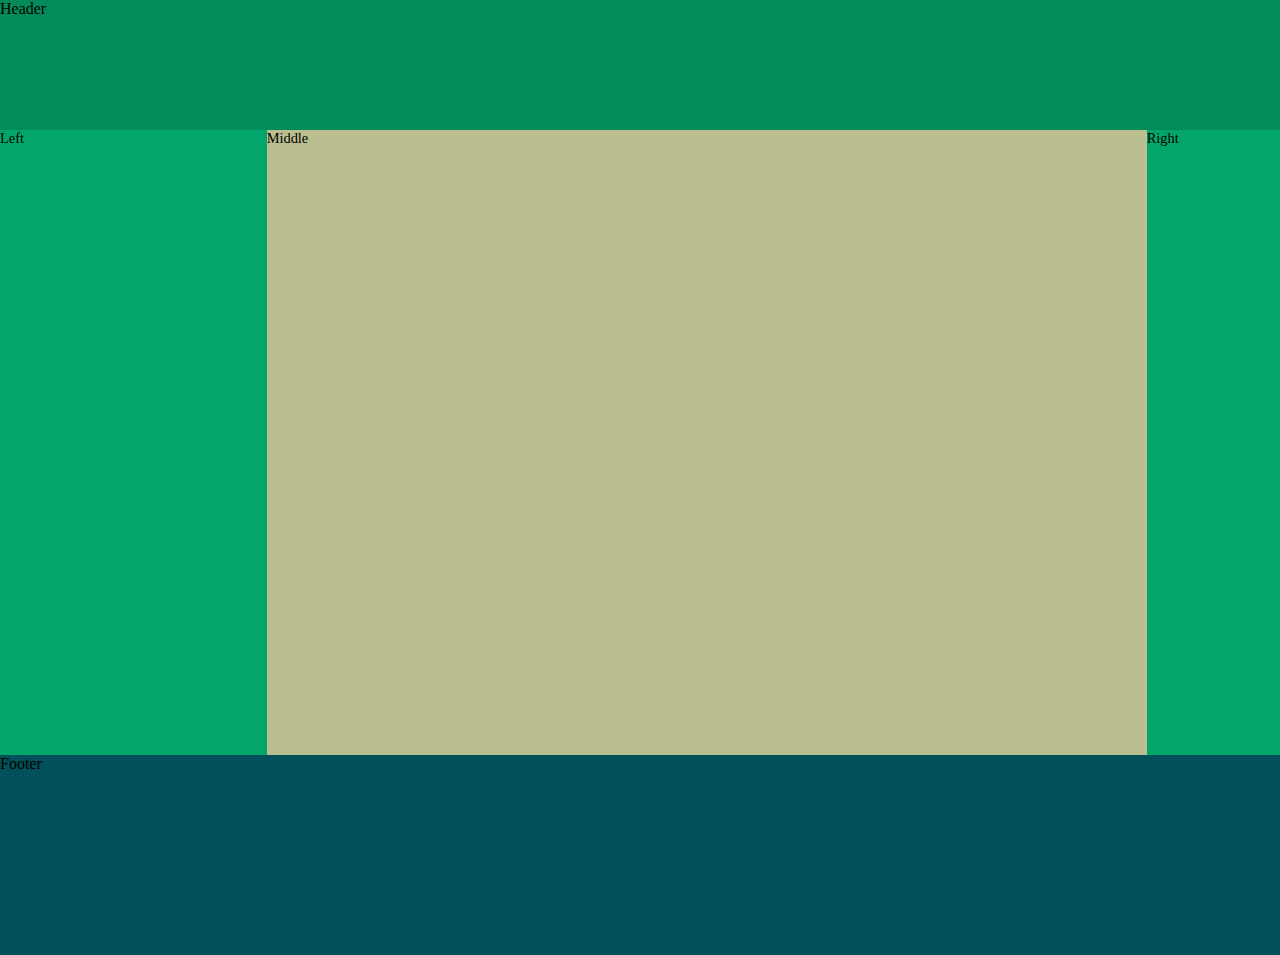
<file: 04/example_04-02/index.html>
<!doctype html>
<html lang="en">
<head>
	<meta charset="utf-8">
	<title>Layout example</title>
	<meta name="viewport" content="width=device-width">
	<link rel="stylesheet" href="styles.css">
</head>
<body>
	<div class="Wrap">
		<div class="Header">Header</div>
		<div class="WrapMiddle">
			<div class="Left">Left</div>
			<div class="Middle">Middle</div>
			<div class="Right">Right</div>
		</div>
		<div class="Footer">Footer</div>
	</div>
	<script src="main.js"></script>
</body>
</html>
</file>
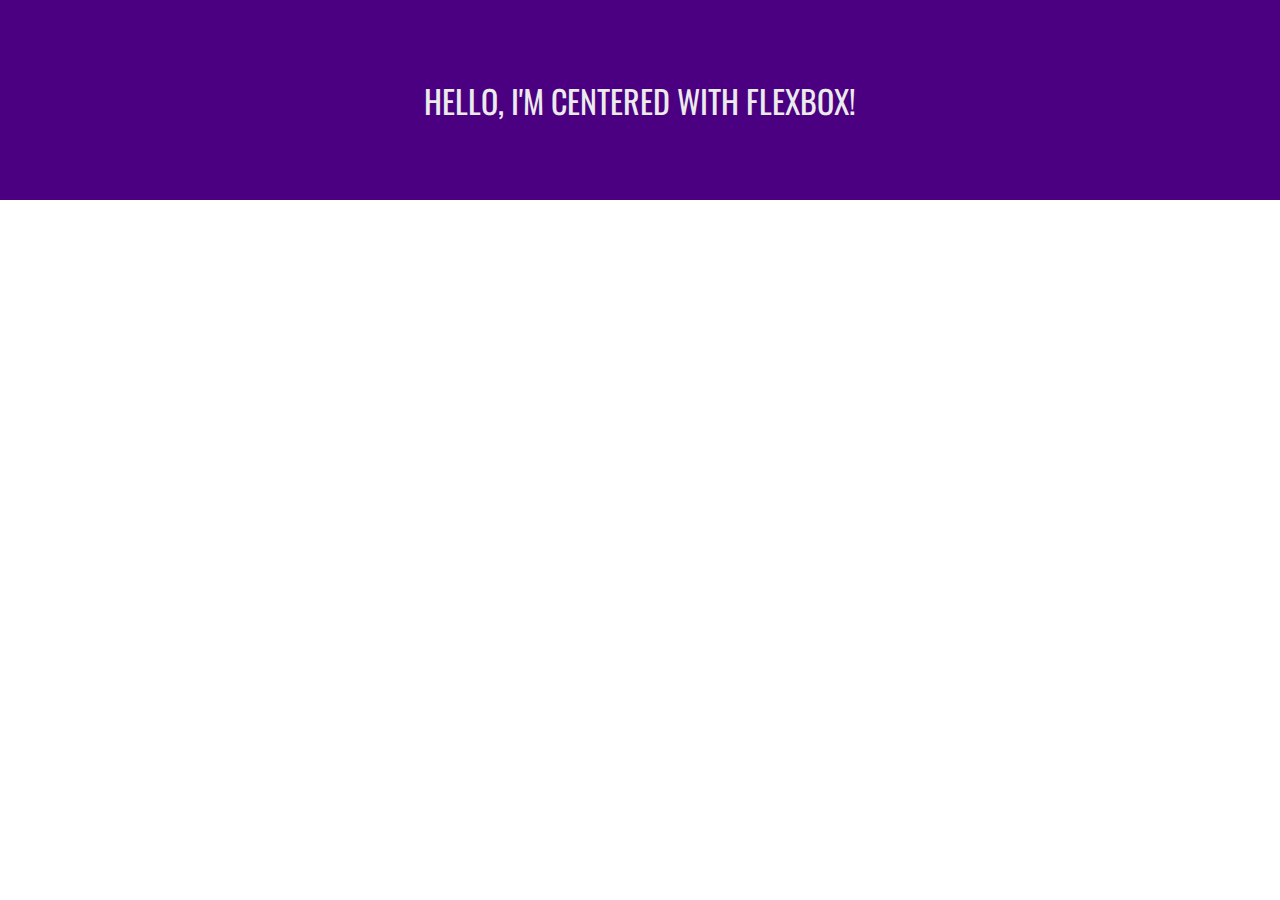
<file: 04/example_04-03/index.html>
<!doctype html>
<html lang="en">
<head>
	<link href='http://fonts.googleapis.com/css?family=Oswald:700' rel='stylesheet' type='text/css'>
	<meta charset="utf-8">
	<title>Layout example</title>
	<meta name="viewport" content="width=device-width">
	<link rel="stylesheet" href="styles.css">
</head>
<body>
	<div class="CenterMe">
		Hello, I'm centered with Flexbox!
	</div>
</body>
</html>
</file>
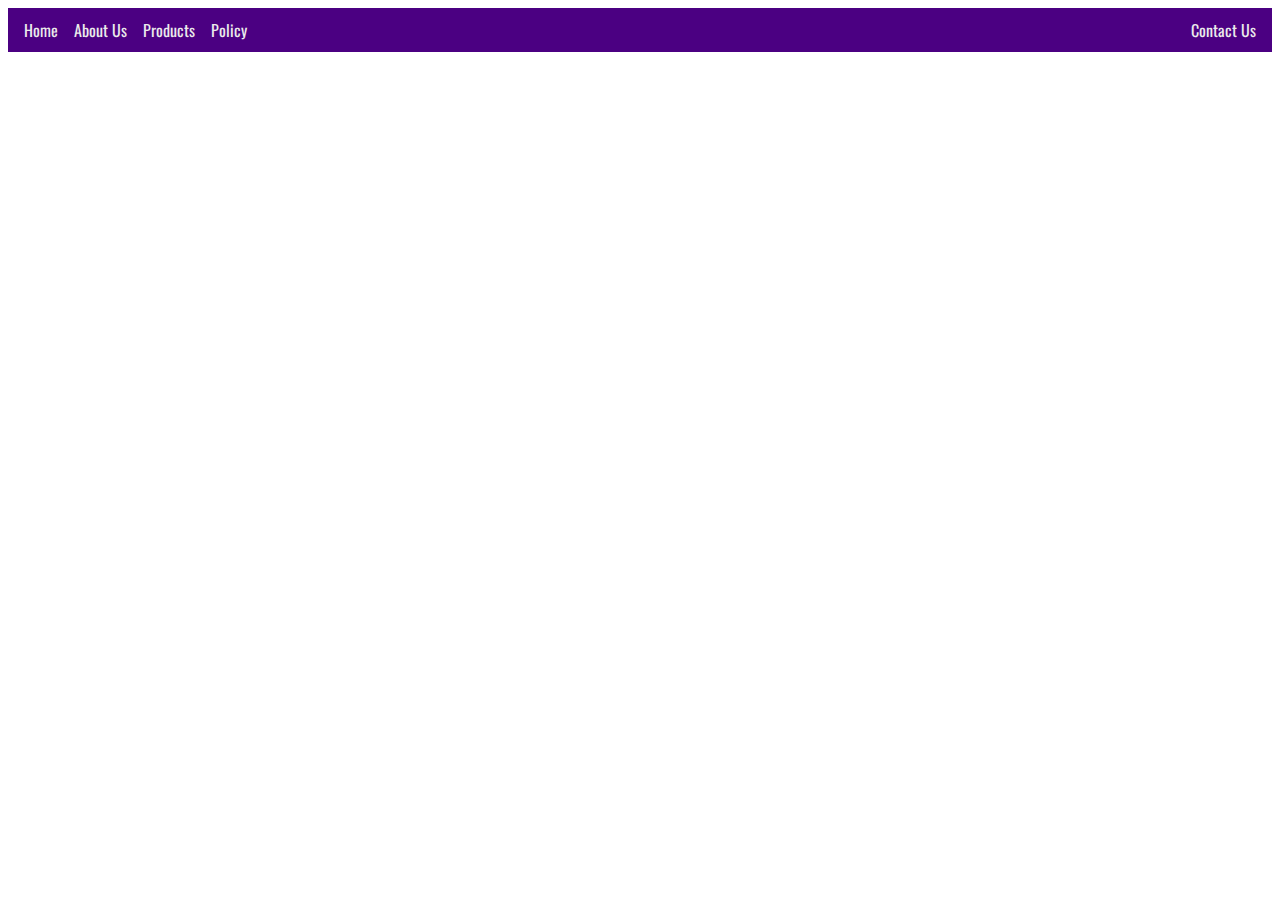
<file: 04/example_04-04/index.html>
<!DOCTYPE html>
<html lang="en">
    <head>
        <link
            href="http://fonts.googleapis.com/css?family=Oswald:700"
            rel="stylesheet"
            type="text/css"
        />
        <meta charset="utf-8" />
        <title>Playing with Flexbox</title>
        <meta name="viewport" content="width=device-width" />
        <link rel="stylesheet" href="styles.css" />
    </head>
    <body>
        <div class="container">
            <a href="#" class="item">Home</a>
            <a href="#" class="item">About Us</a>
            <a href="#" class="item">Products</a>
            <a href="#" class="item">Policy</a>
            <a href="#" class="last-item">Contact Us</a>
        </div>
    </body>
</html>
</file>
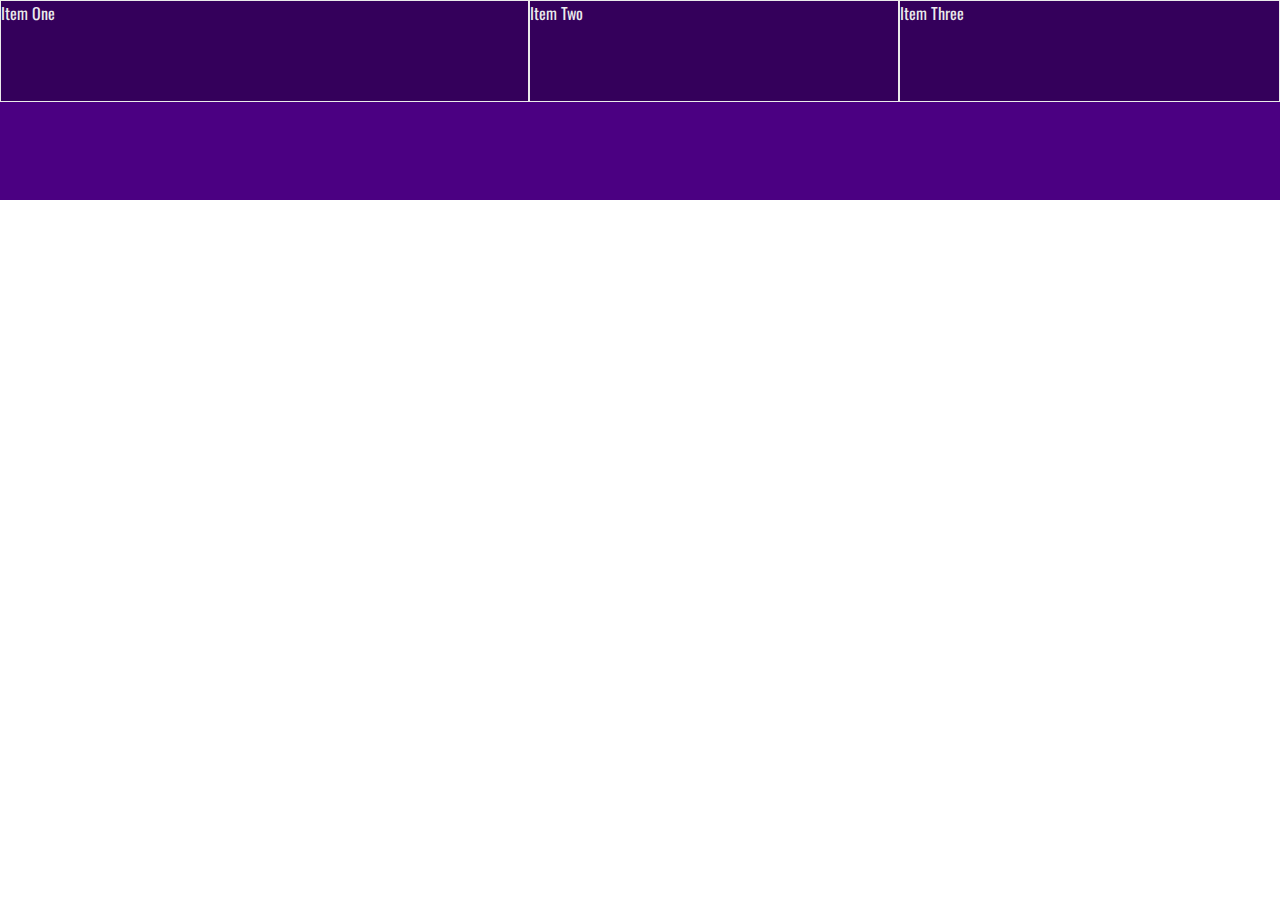
<file: 04/example_04-06e/index.html>
<!DOCTYPE html>
<html lang="en">
    <head>
        <link
            href="http://fonts.googleapis.com/css?family=Oswald:700"
            rel="stylesheet"
            type="text/css"
        />
        <meta charset="utf-8" />
        <title>Flexbox example</title>
        <meta name="viewport" content="width=device-width" />
        <link rel="stylesheet" href="styles.css" />
    </head>
    <body>
        <div class="container">
            <div class="item one">Item One</div>
            <div class="item two">Item Two</div>
            <div class="item three">Item Three</div>
        </div>
    </body>
</html>
</file>
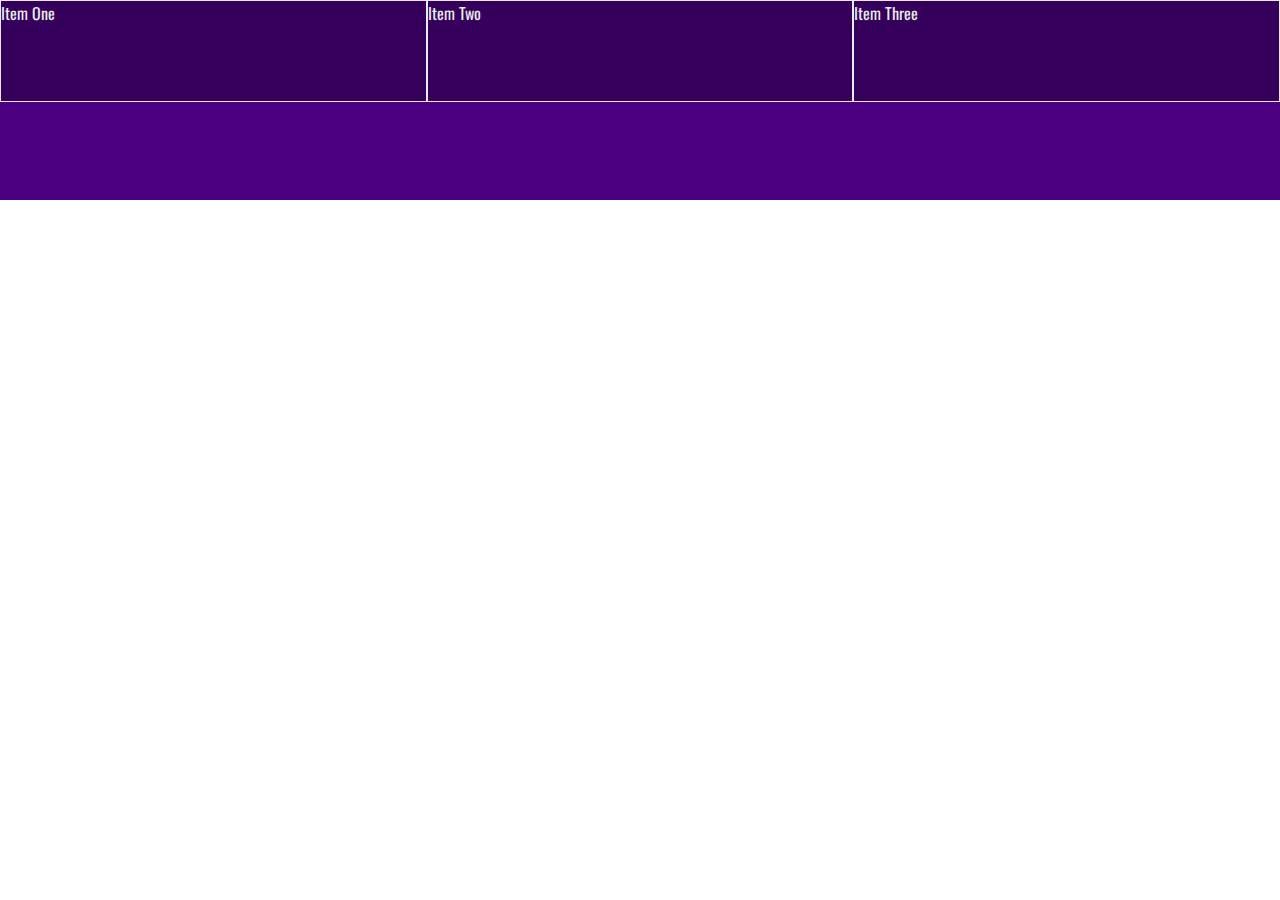
<file: 04/example_04-06s/index.html>
<!DOCTYPE html>
<html lang="en">
    <head>
        <link
            href="http://fonts.googleapis.com/css?family=Oswald:700"
            rel="stylesheet"
            type="text/css"
        />
        <meta charset="utf-8" />
        <title>Flexbox example</title>
        <meta name="viewport" content="width=device-width" />
        <link rel="stylesheet" href="styles.css" />
    </head>
    <body>
        <div class="container">
            <div class="item one">Item One</div>
            <div class="item">Item Two</div>
        <div class="item">Item Three</div>
        </div>
        
        <!-- <p>Here is a sentence with an <em class="InlineFlex">inline-flex link</em>.</p> -->
    </body>
</html>
</file>
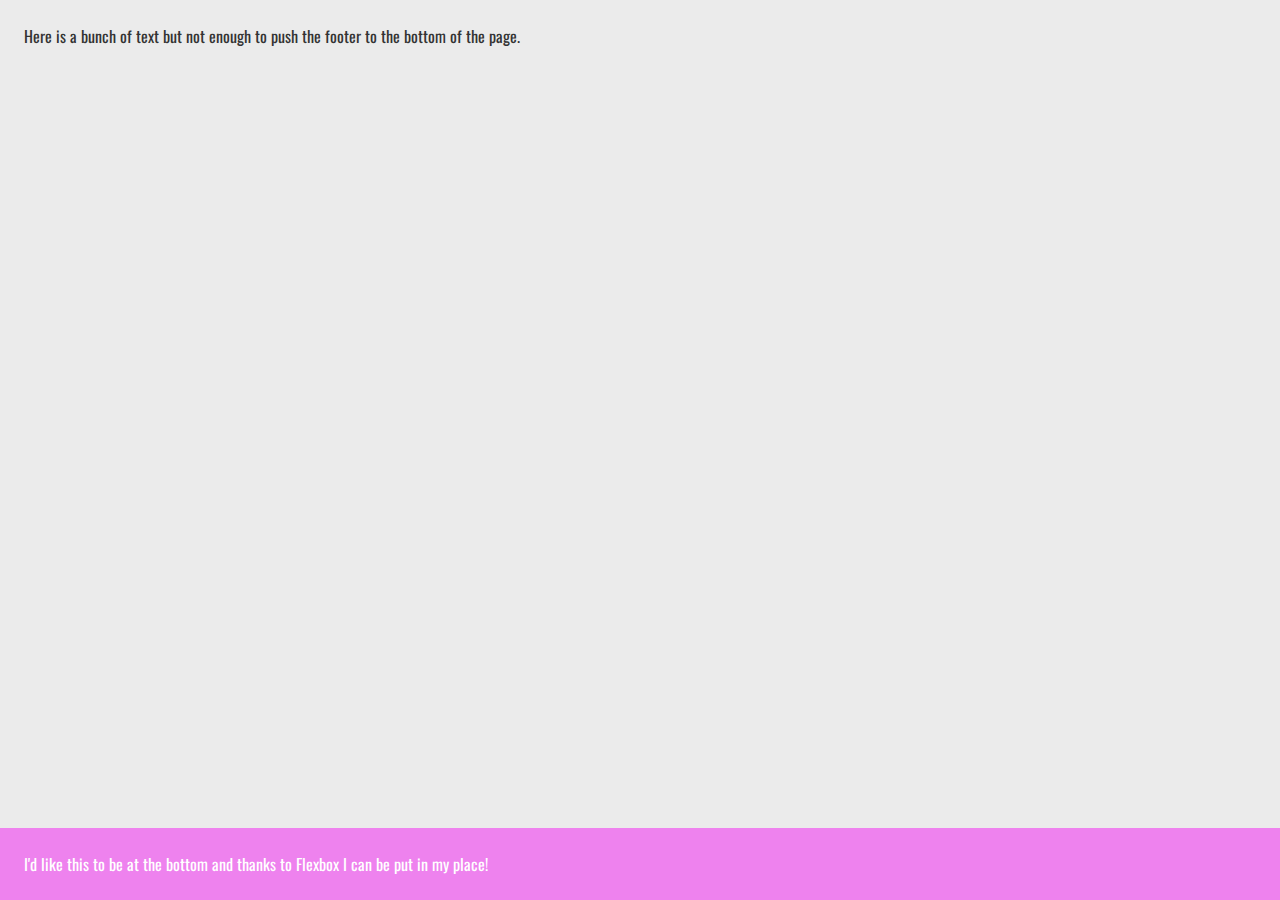
<file: 04/example_04-07/index.html>
<!DOCTYPE html>
<html lang="en">
    <head>
        <link
            href="http://fonts.googleapis.com/css?family=Oswald:700"
            rel="stylesheet"
            type="text/css"
        />
        <meta charset="utf-8" />
        <title>Flexbox example</title>
        <meta name="viewport" content="width=device-width" />
        <link rel="stylesheet" href="styles.css" />
    </head>
    <body>
        <main>
            Here is a bunch of text but not enough to push the footer to the
            bottom of the page.
        </main>
        <footer>
            I'd like this to be at the bottom and thanks to Flexbox I can be put
            in my place!
        </footer>
    </body>
</html>
</file>
<file: 02/style.css>
* {
  margin: 0;
  padding: 0;
  box-sizing: border-box;
}

a {
  text-decoration: none;
}

.header-brand h1 {
  font-size: 4.8rem;
}

.header-brand h2 {
  font-size: 2.5rem;
  font-weight: normal;
}

nav {
  display: flex;
  align-items: center;
  justify-content: space-around;
}

.nav-links ul {
  display: flex;
  gap: 20px;
}

.nav-links ul li {
  list-style: none;
}

.nav-links ul li a {
  font-family:Arial, Verdana, sans-serif;
  font-weight: bolder;
  color: black;
}

main {
  display: flex;
  /* align-items: center; */
  /* justify-content: space-around; */
  background-color: black;
  color: #fff;
  height: 60vh;
}

.hero-section {
  display: flex;
  justify-content: space-around;
  align-items: center;
  margin-left: 17%;
  margin-right: 17%;
}

.hero-section-left h1 {
  font-size: 4.5rem;
  font-family: Arial, Helvetica, sans-serif;
  margin-bottom: 20px;
}


.hero-section-left p{
  width: 48%;
  /* text-align: justify; */
  color:gray;
  letter-spacing:1px;
  margin-bottom: 20px;
}

.hero-section-left p b {
  color: white;
}

.hero-section-left span {
  background-color: black;
  color: white;
  border: 1px solid white;
  padding: 18px 140px;
  cursor: pointer;
}

.hero-section-left a {
  text-decoration: none;
  color: gray;
  margin-top: 20px;
  text-align: center;
  display: inline-block;
  margin-left: 150px;
  margin-top: 30px;
}

.hero-section-right h2 {
  float: right;
  margin-top: -130px;
  font-family: Arial, "Helvetica Neue", Helvetica, sans-serif;
}

.hero-section-right img{
  height: 400px;
  margin-bottom: -169px;
}

footer {
  display: flex; /* Make the footer sections align horizontally */
  justify-content: space-between; /* Add spacing between sections */
  gap: 20px; /* Optional: Add a gap between footer-top and footer-bottom */
  padding: 20px;
  flex-direction: column;
  text-align: center;

}

.footer-top, .footer-bottom {
  flex: 1; /* Ensure equal width for both sections */
  display: flex; /* Make child elements align horizontally within each section */
  justify-content: space-around; /* Add spacing between the child elements inside each section */
  gap: 20px;
  width: 68%;
  align-items: center;
  margin-left: 290px;
  text-align: center;
}

.footer-top {
  /* background-color: #dadac0; Optional background for visual separation */
  padding: 20px;
  display: flex;
  justify-content: center;
  align-items: center;
}

.footer-bottom {
  display: flex;
  justify-content: center;
  align-items: center;
  /* background-color: #ddd; Optional background for visual separation */
  padding: 20px;
}


.footer-top div, .footer-bottom div {
  flex: 1; /* Equal spacing for each section */
  display: flex; /* Enable Flexbox for alignment */
  flex-direction: column; /* Stack items vertically */
  justify-content: center; /* Center items vertically */
  align-items: center; /* Center items horizontally */
  text-align: center; /* Ensure text is centered */
}

footer h2 {
  margin: 10px 0; /* Add some spacing above and below the heading */
}

footer p {
  margin: 0; /* Remove extra margin for consistent alignment */
  text-align: justify; /* Optional: Adjust to your preference */
}
</file>
<file: 01/end/css/styles.css>
* {
    box-sizing: border-box;
}

h1,
h2,
h3 {
    font-weight: 400;
}

body {
    padding: 1rem 0.5rem;
    font-size: 1.3rem;
    line-height: 1.2;
    max-width: 60rem;
    margin: 0 auto;
    min-height: 100vh;
    color: #333;
    font-family: -apple-system, BlinkMacSystemFont, "Segoe UI", Roboto, Oxygen,
        Ubuntu, Cantarell, "Open Sans", "Helvetica Neue", sans-serif;
}

img {
    max-width: 100%;
}

.Header {
    text-align: center;
    border-bottom: 8px double #f9f9f9;
    margin-bottom: 2rem;
    padding-bottom: 1rem;
}

.Strap {
    font-size: 1rem;
}

.MoneyShot {
    position: relative;
}

.MoneyShotImg {
    border: 6px solid #e8cfa9;
    border-radius: 4px;
}

.LogoWrapper {
    display: block;
}

.ImageCaption {
    font-size: 0.75rem;
    position: absolute;
    bottom: 0.5rem;
    right: 1rem;
    padding: 3px;
    background-color: #222;
    color: #e4e4e4;
}

.IntroText {
    font-size: 1.8rem;
    font-style: italic;
    padding: 0;
}

.MethodWrapper li {
    padding: 0.4rem 0;
    list-style-type: decimal-leading-zero;
    line-height: 1.4em;
}

@media screen and (min-width: 800px) {
    body {
        border-left: 4px solid #f9f9f9;
        border-right: 4px solid #f9f9f9;
        padding: 1rem 2rem;
    }

    .IntroWrapper {
        display: flex;
        gap: 0 20px;
        flex: 1 1 auto;
        align-items: center;
    }

    .MoneyShot,
    .IntroText {
        margin: 0;
        flex: 1 1 50%;
    }
    .MoneyShotImg {
        filter: drop-shadow(0 0 20px #0008);
        border: 0;
    }
    .IntroText {
        padding: 0.5rem;
        font-size: 2.5rem;
        text-align: left;
        position: relative;
    }

    .Ingredients {
        font-size: 0.9rem;
        float: right;
        padding: 1rem;
        margin: 0 0 0.5rem 1rem;
        border-radius: 3px;
        background-color: #ffffdf;
        border: 9px solid #debb71;
    }

    .Ingredients h3 {
        margin: 0;
    }
}
</file>
<file: 01/start/css/styles.css>
img {
  max-width: 100%;
}

.Header {
  text-align: center;
  border-bottom: 8px double #f9f9f9;
  margin-bottom: 2rem;
  padding-bottom: 1rem;
}

@media screen and (min-width: 800px) {
  body {
    border-left: 4px solid #f9f9f9;
    border-right: 4px solid #f9f9f9;
    padding: 1rem 2rem;
  }
  .IntroWrapper {
    display: flex;
    gap: 0 20px;
    flex: 1 1 auto;
    align-items: center;
  }
  .MoneyShot, .IntroText {
    margin: 0;
    flex: 1 1 50%;
  }
  .MoneyShotImg {
    filter: drop-shadow(0 0 20px #0008);
    border: 0;
  }
  .IntroText {
    padding: 0.5rem;
    font-size: 2.5rem;
    text-align: left;
    position: relative;
  }
  .Ingredients {
    font-style: 0.9rem;
    float: right;
    padding: 1rem;
    margin: 0 0 0.5rem 1rem;
    border-radius: 3px;
    background-color: #ffffdf;
    border: 9px solid #debb71;
  }
  .Ingredients h3 {
    margin: 0;
  }
}
</file>
<file: 03/example_03-02/w300.css>
.w300 {
	display: block;
}
</file>
<file: 03/example_03-02/w600.css>
.w600 {
	display: block;
}
</file>
<file: 03/example_03-02/w900.css>
.w900 {
	display: block;
}
</file>
<file: 03/example_03-02/w1200.css>
.w1200 {
	display: block;
}
</file>
<file: 03/Start/assets/index.css>
@font-face {
    font-family: Inter var experimental;
    font-weight: 100 900;
    font-display: swap;
    font-style: oblique 0deg 10deg;
    src: url(./Inter.var.woff2) format("woff2");
}
@font-face {
    font-family: Inter;
    font-style: normal;
    font-weight: 400;
    font-display: swap;
    src: url(./Inter-Regular.woff2) format("woff2"),
        url(./Inter-Regular.woff) format("woff");
}
@property --angle {
    syntax: "<angle>";
    initial-value: 120deg;
    inherits: true;
}
:root {
    --grad: linear-gradient(63deg, #262626 23%, transparent 23%) 7px 0,
        linear-gradient(63deg, transparent 73%, #262626 76%),
        linear-gradient(
            63deg,
            transparent 34%,
            #262626 38%,
            #262626 58%,
            transparent 62%
        ),
        #222;
    --hl1: #b50404;
    --hl2: #089df4;
    --fg1: #fff;
    --fg2: #e8e8e8;
    --r1: #ad2486;
    --r2: #d78437;
    --r3: #f2bc09;
    --r4: #aaaf44;
    --r5: #5da183;
    --r6: #1d96b9;
    --r7: #1c61c2;
    --r8: #ee692c;
}
html {
    box-sizing: border-box;
    -webkit-font-smoothing: antialiased;
    scroll-behavior: smooth;
    background-color: #fff;
}
*,
*:before,
*:after {
    box-sizing: inherit;
}
*:focus {
    outline: 1px dashed #b50404;
}
a {
    text-decoration: none;
}
body,
h1,
h2,
h3,
h4,
h5,
h6,
p {
    margin: 0;
    font-size: 1rem;
    font-weight: 400;
}
svg {
    display: block;
}
img {
    max-width: 100%;
    display: block;
}
[id] {
    scroll-margin-top: 40px;
}
@media (min-width: 1000px) {
    [id] {
        scroll-margin-top: 70px;
    }
}
body {
    font-family: Inter, sans-serif;
    --borderWidth: 10px;
    background-image: url([data-uri]);
    background-color: #fff;
    border-width: var(--borderWidth) 0 var(--borderWidth) 0;
    border-image-width: var(--borderWidth) 0 var(--borderWidth) 0;
    border-image-repeat: round;
    border-style: solid;
    border-image-slice: 1;
    border-image-source: linear-gradient(
        90deg,
        var(--r7),
        var(--r6),
        var(--r5),
        var(--r4),
        var(--r3),
        var(--r2),
        var(--r1),
        var(--r8)
    );
}
@supports (font-variation-settings: "wdth" 115) {
    body {
        font-family: Inter var experimental;
    }
}
.rwd-MastHead {
    display: flex;
    flex-direction: column;
}
.rwd-Logo {
    color: #4a4a4a;
    display: flex;
    flex-direction: column;
    align-items: center;
    position: relative;
}
.rwd-Logo_Main {
    font-family: Oswald, sans-serif;
    font-size: 46px;
    margin-top: 10px;
    line-height: 1;
    display: flex;
    flex-direction: column;
    align-items: center;
    transition: transform 0.3s;
}
.rwd-Logo:hover .rwd-Logo_Main {
    transform: scaleX(1.2);
}
.rwd-Logo_Main:before {
    content: "";
    width: 0;
    height: 0;
    border-style: solid;
    border-width: 0 7px 14px 7px;
    border-color: transparent transparent var(--r5) transparent;
}
.rwd-Logo_Secondary {
    font-size: 12px;
    text-transform: uppercase;
    letter-spacing: 2px;
    transition: transform 0.3s;
    display: flex;
    align-items: center;
}
.rwd-Logo:hover .rwd-Logo_Secondary {
    transform: scaleX(1.2);
}
.rwd-Logo_Secondary:before {
    content: "";
    display: none;
    width: 0;
    height: 0;
    margin-right: 4px;
    position: relative;
    bottom: 1px;
    border-style: solid;
    border-width: 0 7px 14px 7px;
    border-color: transparent transparent var(--r7) transparent;
}
.rwd-Nav {
    display: flex;
    flex-wrap: wrap;
    align-items: center;
    justify-content: center;
    padding: 0 20px;
    position: relative;
    margin: 10px 0 0;
}
.rwd-Nav_Link {
    margin: 0;
    padding: 0 10px;
    font-family: Oswald, sans-serif;
    text-transform: uppercase;
    font-size: 18px;
    color: #4a4a4a;
    display: inline-flex;
    min-height: 45px;
    align-items: center;
    border: 0;
    background: none;
    transition: all 0.3s;
}
.rwd-Nav_Link:hover {
    border-radius: 19px;
    background-color: #0000001a;
}
dialog {
    padding: 0;
    border-radius: 5px;
}
dialog::backdrop {
    background-color: #0006;
}
.rwd-DownloadPanel {
    z-index: 5;
    display: flex;
    min-height: 150px;
    min-width: 300px;
    align-items: center;
    justify-content: space-around;
    flex-direction: column;
    background-color: #f9f8f8;
    padding: 20px;
    transition: all 0.3s;
}
.rwd-DownloadPanel_Dismiss {
    position: absolute;
    top: 0;
    right: 0;
    height: 40px;
    border: 0;
    padding-inline: 10px;
}
.rwd-DownloadPanel_Title {
    font-family: Oswald, sans-serif;
    text-transform: uppercase;
    display: flex;
    align-items: center;
}
.rwd-DownloadPanel_SVG {
    width: 27px;
    height: 16px;
    margin-right: 10px;
}
.rwd-DownloadPanel_Links {
    display: flex;
}
.rwd-DownloadPanel_Link {
    font-size: 15px;
    color: #191919;
    padding: 0 10px;
    text-underline-offset: 3px;
    text-decoration: underline #b50404;
    transition: all 0.3s;
}
.rwd-DownloadPanel_Link + .rwd-DownloadPanel_Link {
    border-left: 1px solid #888;
}
.rwd-DownloadPanel_Link:hover {
    color: #b50404;
}
.rwd-Hero_Cover {
    width: 150px;
    display: block;
    box-shadow: 0 8px 20px -5px #000;
    margin: 20px auto;
}
.rwd-Hero_TitleAndIntro {
    clip-path: polygon(0 6%, 100% 0%, 100% 100%, 0 94%);
    background-color: #262c28;
    padding: 80px 20px 20px;
    margin-top: 30px;
    position: relative;
}
.rwd-Hero_Description {
    font-size: 0.9rem;
    color: #ddd;
    line-height: 1.8;
    margin-top: 20px;
    padding-top: 25px;
    border-top: 1px solid #424242;
}
.rwd-Hero_Description a {
    color: #fff;
    text-decoration: underline;
}
.rwd-Hero_JumpLinks {
    margin: 40px auto;
}
.rwd-Hero_JumpLink {
    display: flex;
    align-items: center;
    min-height: 65px;
    padding: 0 15px;
    border-radius: 33px;
    border-width: 3px;
    border-color: #222;
    border-style: outset;
    --angle: 120deg;
    border-image: conic-gradient(
        from var(--angle),
        var(--r7),
        var(--r6),
        var(--r5),
        var(--r4),
        var(--r3),
        var(--r2),
        var(--r1),
        var(--r8)
    );
    border-image-slice: 1;
    border-image-repeat: stretch;
    font-size: 0.95rem;
    font-weight: 600;
    color: #fff;
    justify-content: center;
    transition: filter 0.3s;
    animation: borderRotate 3s linear infinite forwards;
    width: clamp(300px, 100%, 500px);
}
.rwd-Hero_JumpLink:hover {
    filter: brightness(1.5);
}
@keyframes borderRotate {
    to {
        --angle: 480deg;
    }
}
.rwd-3rd {
    text-decoration-style: dotted;
    text-decoration-line: underline;
    color: #eee;
    font-size: 12px;
    transition: all 0.2s;
    display: flex;
    min-height: 45px;
    align-items: center;
    justify-content: center;
}
.rwd-3rd:hover {
    text-decoration-style: wavy;
    color: var(--r3);
    color: color(display-p3 1 0.902 0);
}
.rwd-Hero_Title {
    font-family: Oswald, sans-serif;
    font-size: calc(30px + 1.5vw);
    color: #ebebeb;
}
.rwd-Hero_TextGroup {
    position: relative;
    display: inline-block;
    margin: 5px 0;
    line-height: 2;
}
.rwd-Hero_TextGroup + .rwd-Hero_TextGroup {
    margin-left: 10px;
}
.rwd-Hero_TextGroup i {
    position: absolute;
    left: 0;
    bottom: calc(50% + 12px);
    color: #86988c;
    font-size: 12px;
    font-style: normal;
    text-transform: uppercase;
}
.rwd-Hero_Edition {
    position: absolute;
    text-transform: uppercase;
    font-size: 14px;
    line-height: 1;
    display: inline-flex;
    align-items: center;
    top: 40px;
    right: 20px;
}
.rwd-Hero_Edition:before {
    content: "";
    width: 0;
    height: 0;
    margin-right: calc(1.2em / 3);
    border-style: solid;
    border-width: 0 0.5em 1em 0.5em;
    border-color: transparent transparent var(--r1) transparent;
}
.rwd-About {
    display: flex;
    flex-direction: column;
    padding: 20px;
}
.rwd-About_SVG-pages {
    width: 36px;
    height: 41px;
    margin-bottom: 19px;
}
.rwd-About_SVG-code {
    width: 69px;
    height: 41px;
    margin-bottom: 19px;
}
.rwd-About_SVG-4th {
    width: 58px;
    height: 60px;
}
.rwd-About_Minor {
    display: flex;
    flex-direction: column;
    align-items: center;
    text-align: center;
    margin: 40px 0 0;
}
.rwd-About_MinorTitle {
    font-family: Oswald, sans-serif;
    font-size: 22px;
    text-transform: uppercase;
    color: #000;
}
.rwd-About_Minor p {
    font-size: 1rem;
    line-height: 22px;
    margin-top: 10px;
}
.rwd-About_MajorTitle {
    font-family: Oswald, sans-serif;
    font-size: 22px;
    text-transform: uppercase;
    color: #000;
}
.rwd-About_Major {
    display: flex;
    flex-direction: column;
    align-items: center;
    text-align: center;
    margin: 40px 0 0;
}
.rwd-About_Major p {
    font-size: 1rem;
    line-height: 22px;
    margin-top: 10px;
}
.rwd-About_Skip {
    color: #b50404;
    font-size: 1rem;
    padding: 5%;
    text-align: center;
    line-height: 22px;
    margin: 20px 0;
}
.rwd-Buy {
    display: flex;
    align-items: center;
    position: sticky;
    top: 0;
    z-index: 20;
    padding: 10px 0;
    margin: 10px 0;
    justify-content: space-evenly;
}
.rwd-Buy_Link {
    border-radius: 25px;
    padding: 5px 20px;
    background-color: var(--r7);
    display: inline-flex;
    align-items: center;
    justify-content: center;
    font-family: Oswald, sans-serif;
    font-size: 14px;
    text-transform: uppercase;
    color: #fff;
    border: 3px solid transparent;
    transition: border 0.3s;
}
.rwd-Buy_Link:hover {
    border-color: var(--r8);
}
.rwd-Reviews_Container {
    width: 100%;
    white-space: nowrap;
    overflow-x: auto;
    overflow-y: hidden;
    -ms-overflow-style: none;
    scrollbar-width: none;
}
.rwd-Reviews_Inner {
    transition: transform ease-in-out 0.4s;
    transform: translate(var(--Dist));
    padding: 0;
    white-space: nowrap;
}
.rwd-Reviews_Container::-webkit-scrollbar {
    display: none;
}
.rwd-Reviews {
    padding: 3rem 1rem;
    background-color: #222;
    clip-path: polygon(0 0%, 100% 6%, 100% 94%, 0 100%);
}
.rwd-Reviews_Headline {
    color: #fff;
    text-transform: uppercase;
    font-family: Oswald, sans-serif;
    font-size: 18px;
    display: inline-flex;
    align-items: center;
}
.rwd-Reviews_Headline:before {
    content: "";
    width: 0;
    height: 0;
    margin-right: calc(1.2em / 3);
    border-style: solid;
    border-width: 0 0.5em 1em 0.5em;
    border-color: transparent transparent var(--r1) transparent;
}
blockquote {
    font-size: 16px;
    margin: 20px 0;
    font-style: italic;
    white-space: normal;
    line-height: 1.4;
}
.rwd-Review_Stars {
    margin-top: 10px;
    display: flex;
}
.rwd-Review_Star {
    height: 20px;
    width: 20px;
}
.rwd-Review {
    color: #fff;
    font-family: Georgia, Times New Roman, Times, serif;
    padding: 0;
    width: 100%;
    display: inline-flex;
    flex-direction: column;
    vertical-align: middle;
}
.rwd-Review a {
    color: #fff;
    text-decoration-line: underline;
    text-decoration-skip: ink;
    text-decoration-color: var(--r1);
    text-decoration-thickness: 2px;
    text-underline-offset: 2px;
}
.rwd-Review p {
    margin: 10px;
}
.rwd-Review_QuoteActionBtn {
    display: inline-flex;
    align-items: center;
    font-size: 0.8rem;
    color: #fff;
    -webkit-appearance: none;
    background-color: transparent;
    border: 0;
    transition: opacity 0.4s;
}
[disabled].rwd-Review_QuoteActionBtn {
    opacity: 0.5;
}
.rwd-Review_QuoteActionSVG {
    height: 10px;
    margin: 0 5px;
    width: 39px;
    fill: #fff;
    transition: transform 0.3s;
}
.rwd-Review_QuoteActionBtn:hover:not([disabled]) .rwd-Review_QuoteActionSVG {
    transform: translate(-10px);
}
.rwd-Review_QuoteActionBtn:nth-last-of-type(1):hover:not([disabled])
    .rwd-Review_QuoteActionSVG {
    transform: translate(10px);
}
.rwd-Review_QuoteActionBtn:nth-last-of-type(1) {
    float: right;
}
.rwd-New {
    display: flex;
    flex-direction: column;
    padding: 6rem 20px 2rem;
    clip-path: (0 6%, 100% 0%, 100% 100%, 0 100%);
    background-color: #f9f9f9;
    margin-top: -3rem;
}
.rwd-New_Headline {
    font-family: Oswald, sans-serif;
    font-size: 1.2rem;
    display: flex;
    align-items: center;
    text-transform: uppercase;
}
.rwd-New_Headline:before {
    content: "";
    width: 0;
    height: 0;
    margin-right: calc(1.2em / 3);
    border-style: solid;
    border-width: 0 0.5em 1em 0.5em;
    border-color: transparent transparent var(--r1) transparent;
}
.rwd-New_Intro {
    font-size: 1rem;
    line-height: 1.6rem;
    margin-top: 10px;
}
.rwd-New_Media {
    display: block;
    overflow: hidden;
}
.rwd-New_Images {
    white-space: nowrap;
    padding: 0;
    transition: ease-in-out 0.4s;
    transform: translate(var(--Dist));
    display: block;
    margin-bottom: 30px;
}
.rwd-New_Img {
    display: inline-block;
    max-width: 100%;
    margin: 0 auto;
}
.rwd-New_Bullet::marker {
    color: var(--r1);
    display: inline-block;
    margin-inline-end: 0.5em;
}
.rwd-New_ActionBtn {
    display: inline-flex;
    align-items: center;
    font-size: 0.8rem;
    color: #333;
    -webkit-appearance: none;
    background-color: transparent;
    border: 0;
    transition: opacity 0.4s;
}
[disabled].rwd-New_ActionBtn {
    opacity: 0.5;
}
.rwd-New_ActionSVG {
    height: 10px;
    margin: 0 5px;
    width: 39px;
    fill: #333;
    transition: transform 0.3s;
}
.rwd-New_ActionBtn:hover:not([disabled]) .rwd-New_ActionSVG {
    transform: translate(-10px);
}
.rwd-New_ActionBtn:nth-last-of-type(1):hover:not([disabled])
    .rwd-New_ActionSVG {
    transform: translate(10px);
}
.rwd-New_ActionBtn:nth-last-of-type(1) {
    float: right;
}
.rwd-Mailing {
    padding: 20px;
    background: var(--grad);
    background-size: 16px 48px;
}
.rwd-Mailing_Headline {
    font-family: Oswald, sans-serif;
    font-size: 18px;
    color: #fff;
    text-transform: uppercase;
    display: flex;
    align-items: center;
}
.rwd-Mailing_Headline:before {
    content: "";
    width: 0;
    height: 0;
    margin-right: calc(1.2em / 3);
    border-style: solid;
    border-width: 0 0.5em 1em 0.5em;
    border-color: transparent transparent var(--r5) transparent;
}
.rwd-Mailing_Intro {
    font-size: 12px;
    color: #fff;
}
.rwd-Mailing_Form {
    display: flex;
    align-items: center;
    border: 4px solid var(--r5);
    border-radius: 33px;
    height: 45px;
    background-color: #fff;
    padding: 0 20px;
    margin: 10px 0;
    transition: border 0.35s;
}
.rwd-Mailing_Form:focus-within {
    border: 2px solid #b50404;
}
.rwd-Mailing_Input {
    border: 0;
    display: flex;
    height: 100%;
    flex: 1 1 0;
    min-width: 0;
    font-size: 1.2rem;
}
.rwd-Mailing_Input:focus {
    outline: 0;
}
.rwd-Mailing_Subscribe {
    outline: 0;
    color: #333;
    font-family: Oswald, sans-serif;
    font-size: 12px;
    display: flex;
    height: 100%;
    border: 0;
    align-items: center;
    background-color: transparent;
    text-transform: uppercase;
    transition: transform 0.35s;
}
.rwd-Mailing_Form:focus-within .rwd-Mailing_Subscribe {
    transform: scale(1.2);
}
.rwd-Chapters {
    display: flex;
    flex-direction: column;
    padding: 20px;
}
.rwd-Chapters_Headline {
    font-family: Oswald, sans-serif;
    text-transform: uppercase;
    font-size: 18px;
    display: flex;
    align-items: center;
}
.rwd-Chapters_Headline:before {
    content: "";
    width: 0;
    height: 0;
    margin-right: calc(1.2em / 3);
    border-style: solid;
    border-width: 0 0.5em 1em 0.5em;
    border-color: transparent transparent var(--r8) transparent;
}
.rwd-Chapters_List {
    padding: 20px;
    list-style: none;
    counter-reset: li;
    margin: 0;
}
.rwd-Chapter {
    counter-increment: li;
    font-size: 14px;
    position: relative;
    margin-bottom: 30px;
}
.rwd-Chapter:before {
    display: inline-block;
    text-align: right;
    width: 30px;
    position: absolute;
    top: -6px;
    left: -39px;
    content: counter(li);
    font-size: 25px;
    font-family: Oswald, sans-serif;
    color: var(--r8);
}
.rwd-Chapter_Content {
    font-size: 0.9rem;
    line-height: 1.6;
}
.rwd-Chapter_Content + .rwd-Chapter_Content {
    margin-top: 10px;
}
.rwd-Chapter_Content code {
    background-color: var(--fg2);
}
.rwd-Chapter_Title {
    font-weight: 600;
    font-size: 16px;
    margin-bottom: 10px;
    text-transform: uppercase;
}
.rwd-Footer {
    display: flex;
    flex-direction: column;
    padding: 0 20px 30px;
    background: var(--grad);
    background-size: 16px 48px;
}
.rwd-Footer_SectionTitle {
    font-family: Oswald, sans-serif;
    font-size: 18px;
    text-transform: uppercase;
    color: #fff;
    margin: 20px 0 10px;
}
.rwd-Footer_Text {
    font-size: 12px;
    line-height: 1.6;
    color: #fff;
    margin: 10px 0;
}
.rwd-Copyright {
    display: block;
    color: #dcdcdc;
    margin: 20px 0;
    font-size: 10px;
}
.rwd-Footer_Link {
    color: #fff;
    text-decoration-line: underline;
    text-decoration-skip-ink: auto;
    font-size: 12px;
    text-decoration-color: var(--r3);
    text-decoration-thickness: 3px;
    display: inline-flex;
    min-height: 40px;
    align-items: center;
    transition: all 0.3s;
}
.rwd-Footer_Link + .rwd-Footer_Link {
    margin-left: 10px;
}
.rwd-TopBtn {
    top: 10px;
    display: flex;
    justify-content: flex-end;
    transition: transform 0.3s;
}
.rwd-TopBtn:hover {
    transform: translateY(-5px);
}
.rwd-TopBtn svg {
    fill: var(--r7);
}


@media (min-width:800px) {
    .rwd-MastHead {
        flex-direction: row;
        justify-content: space-between;
        max-width: 1000px;
        margin: 30px auto;
    }

    .rwd-Hero {
        /* display: flex; */
        /* flex-direction: row-reverse; */
    }
}

@media (min-width:1000px) {

    .rwd-Nav {
        margin: 0;
        padding: 0;
    }
}
</file>
<file: 04/example_04-02/styles.css>
html,
body {
	margin: 0;
	padding: 0;
}

body {
	overflow-x: hidden;
	overflow-y: scroll;
}

.Wrap {
	max-width: 1400px;
	margin: 0 auto;
}

.Header {
	width: 100%;
	height: 130px;
	background-color: #038C5A;
}

.WrapMiddle {
	width: 100%;
	font-size: 0;
	position: relative;
}

.OffCanvas-Active .Left,
.OffCanvas-Active .Middle {
	transform: translate3d(200px, 0, 0);
	transition: transform .3s;
}

.Left {
	height: 625px;
	background-color: #03A66A;
	display: inline-block;
	position: absolute;
	left: -200px;
	width: 200px;
	font-size: .9rem;
	transition: transform .3s;
}

@media (min-width: 40rem) {
	.Left {
		width: 20.8333333%;
		left: 0;
		position: relative;
	}
}

.Middle {
	height: 625px;
	background-color: #bbbf90;
	transition: transform .3s;
	font-size: .9rem;
}

@media (min-width: 40rem) {
	.Middle {
		display: inline-block;
		width: 68.75%;
	}
}

.Right {
	height: 625px;
	width: 100%;
	background-color: #03A66A;
	font-size: .9rem;
}

@media (min-width: 40rem) {
	.Right {
		width: 10.4166667%;
		display: inline-block;
	}
}

.Footer {
	height: 200px;
	width: 100%;
	background-color: #025059;
}
</file>
<file: 04/example_04-03/styles.css>
html,
body {
    margin: 0;
    padding: 0;
}

.CenterMe {
    background-color: indigo;
    color: #ebebeb;
    font-family: "Oswald", sans-serif;
    font-size: 2rem;
    text-transform: uppercase;
    height: 200px;
    display: flex;
    align-items: center;
    justify-content: center;
}
</file>
<file: 04/example_04-04/styles.css>
.container {
    background-color: indigo;
    font-family: "Oswald", sans-serif;
    font-size: 1rem;
    min-height: 2.75rem;
    display: flex;
    align-items: center;
    padding: 0 1rem;
}
.item,
.last-item {
    color: #ebebeb;
    text-decoration: none;
}
.item {
    margin-right: 1rem;
}
.last-item {
    margin-left: auto;
}
</file>
<file: 04/example_04-06e/styles.css>
html,
body {
    margin: 0;
    padding: 0;
    font-family: "Oswald", sans-serif;
    color: #ebebeb;
}

.container {
    background-color: indigo;
    display: flex;
    justify-content: space-around;
    height: 200px;
    width: 100%;
}

.item {
    border: 1px solid #ebebeb;
    background-color: #34005b;
    display: flex;
    height: 100px;
}

.one {
    flex: 1.5 0 auto;
}

.two,
.three {
    flex: 1 0 auto;
}
</file>
<file: 04/example_04-06s/styles.css>
html,
body {
    margin: 0;
    padding: 0;
    font-family: "Oswald", sans-serif;
    color: #ebebeb;
}

/* p {
    color: black;
}

.InlineFlex {
    color: #ddd;
    background-color: indigo;
    display: inline-flex;
    align-items: center;
    height: 120px;
    padding: 0 4px;
    text-decoration: none;
    border-radius: 3px;
} */

.container {
    background-color: indigo;
    justify-content: space-evenly;
    display: flex;
    height: 200px;
    width: 100%;
    /* align-items: center; */
}

.item {
    background-color: #34005b;
    display: flex;
    /* justify-content: space-between; */
    height: 100px;
    flex: 1;
    border: 1px solid #ebebeb;
}

.AlignSelf {
    align-self: flex-end;
}
</file>
<file: 04/example_04-07/styles.css>
html,
body {
    margin: 0;
    padding: 0;
    font-family: "Oswald", sans-serif;
    color: #ebebeb;
}

html {
    height: 100%;
}

body {
    background-color: #ebebeb;
    display: flex;
    flex-direction: column;
    min-height: 100%;
}

main {
    flex: 1 0 auto;
    color: #333;
    padding: 1.5rem;
}

footer {
    background-color: violet;
    color: #fff;
    padding: 1.5rem;
}
</file>
